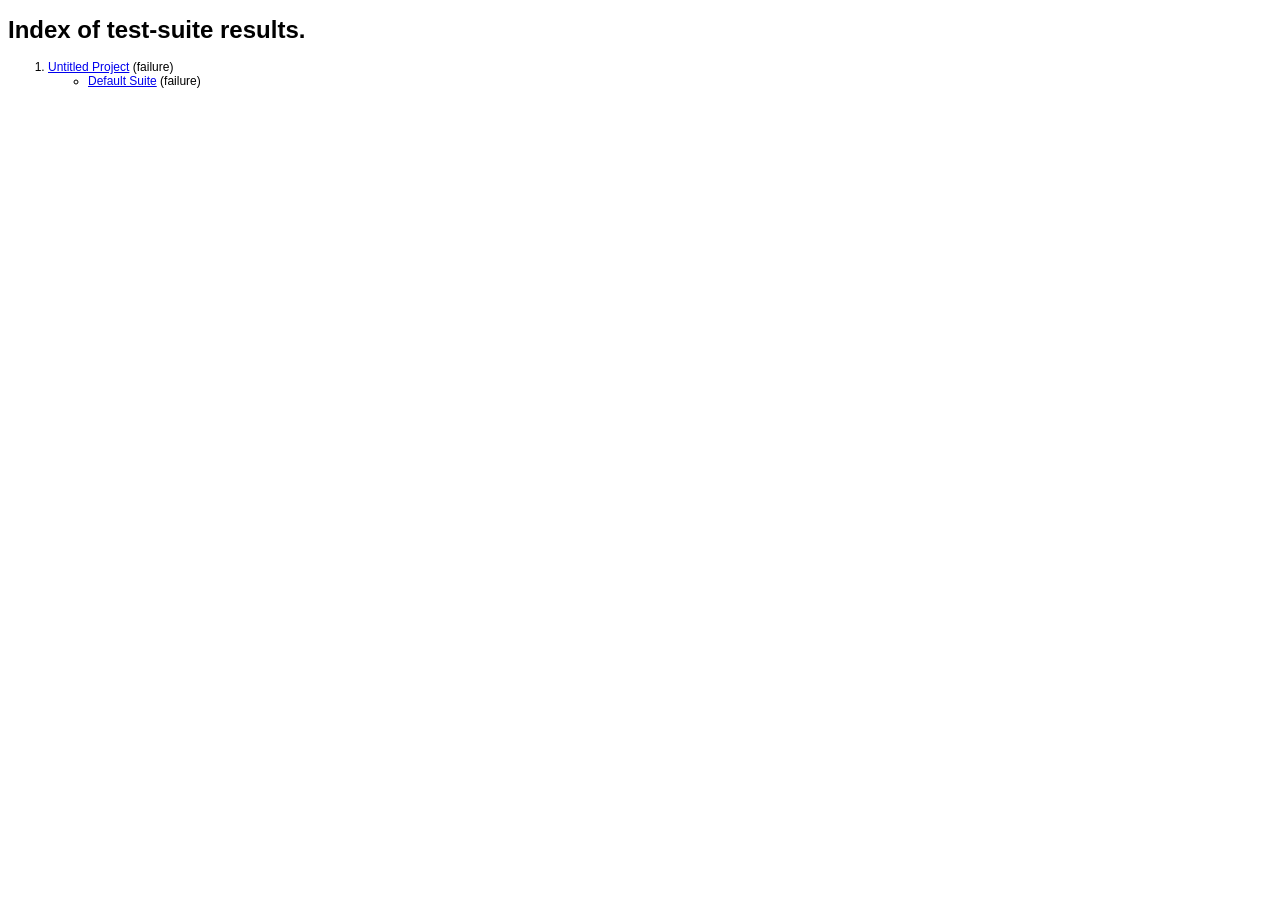
<file: Results/test/index.html>
<!DOCTYPE HTML PUBLIC "-//W3C//DTD HTML 4.01 Transitional//EN" "http://www.w3.org/TR/html4/loose.dtd">
<html>
  <head>
    <meta http-equiv="Content-Type" content="text/html; charset=UTF-8">
    <meta http-equiv="x-ua-compatible" content="IE=edge">
    <title>Index of test-suite results.</title>
    <style type='text/css'>
      body, table {
        font-family: Verdana, Arial, sans-serif;
        font-size: 12px;
      }
    </style>
  </head>
  <body>
    <h1>Index of test-suite results.</h1>
	<ol>
	
	  <li><a href="TEST-Untitled Project.html">Untitled Project</a> (failure)
<ul>

  <li><a href="TEST-Untitled Project_0001_Default Suite.html">Default Suite</a> (failure)
<ul>

</ul>
</li>


</ul>
</li>

	
	</ol>
  </body>
</html>
</file>
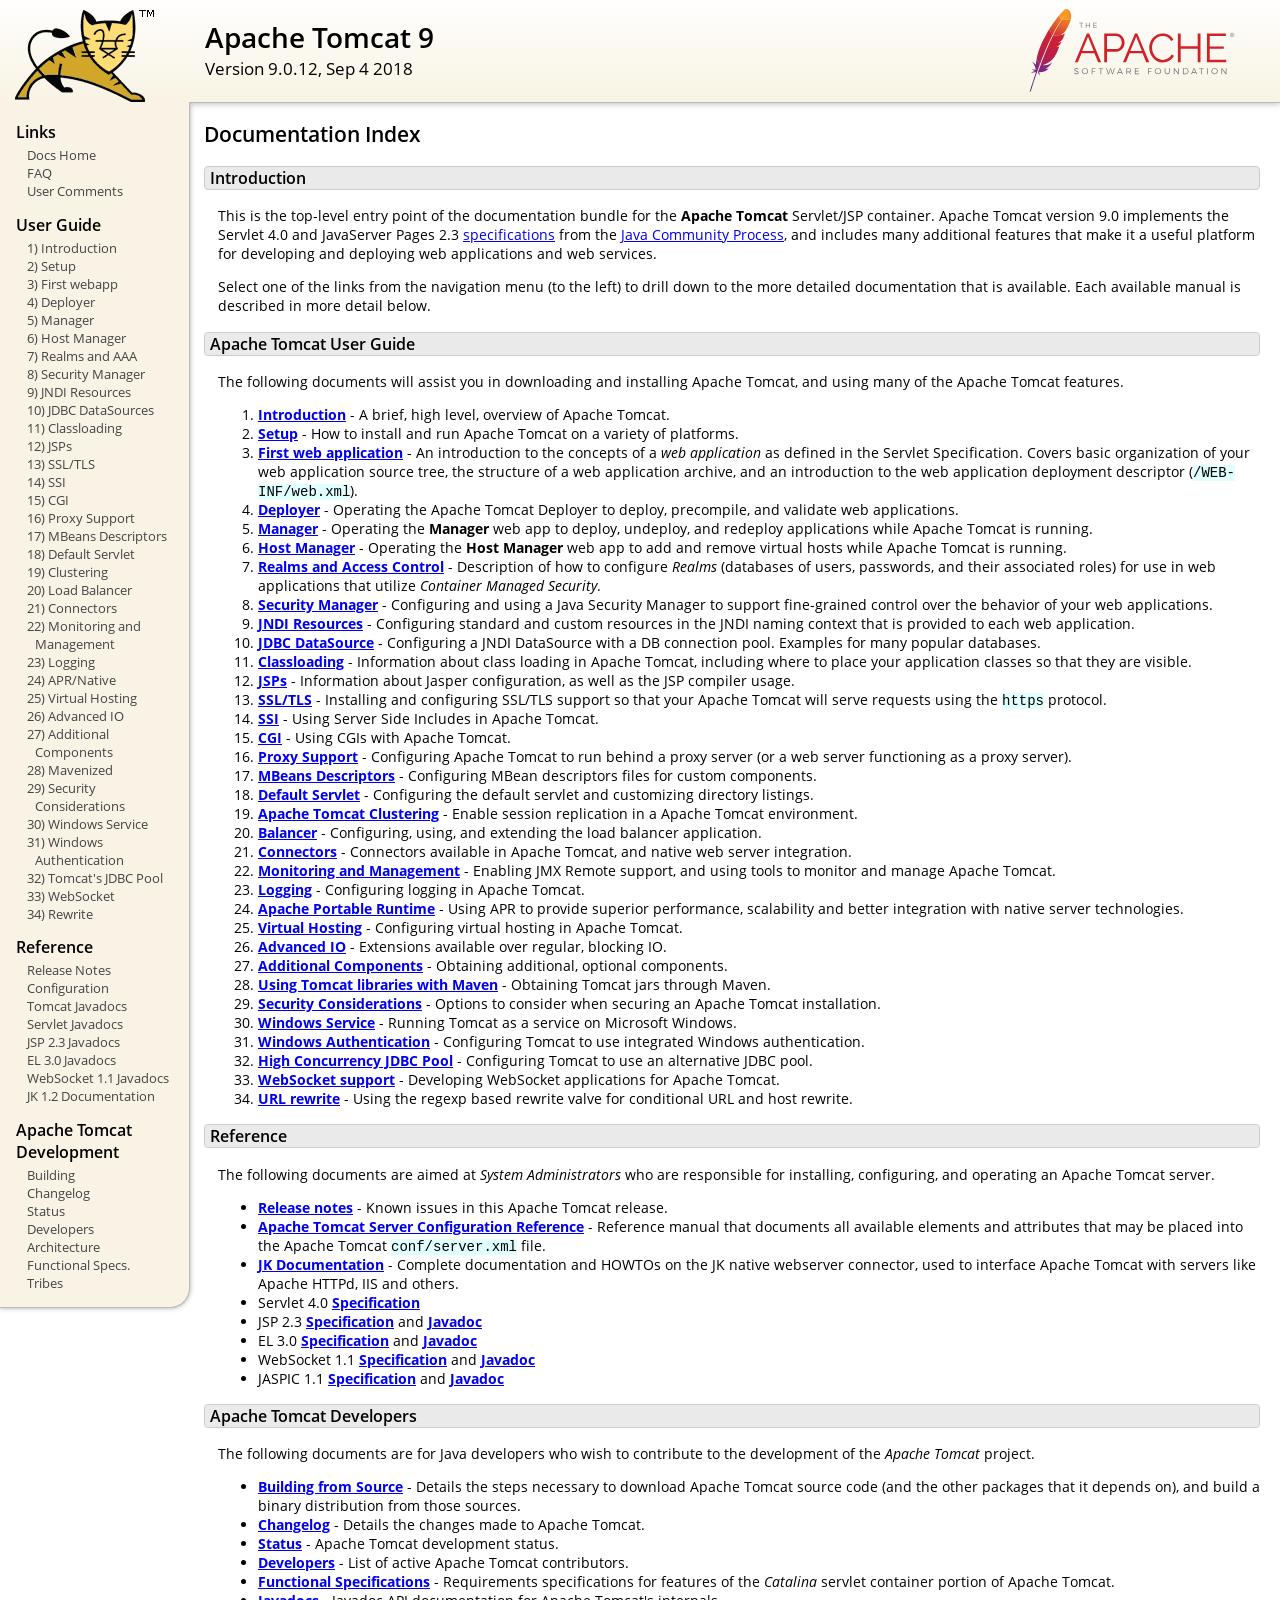
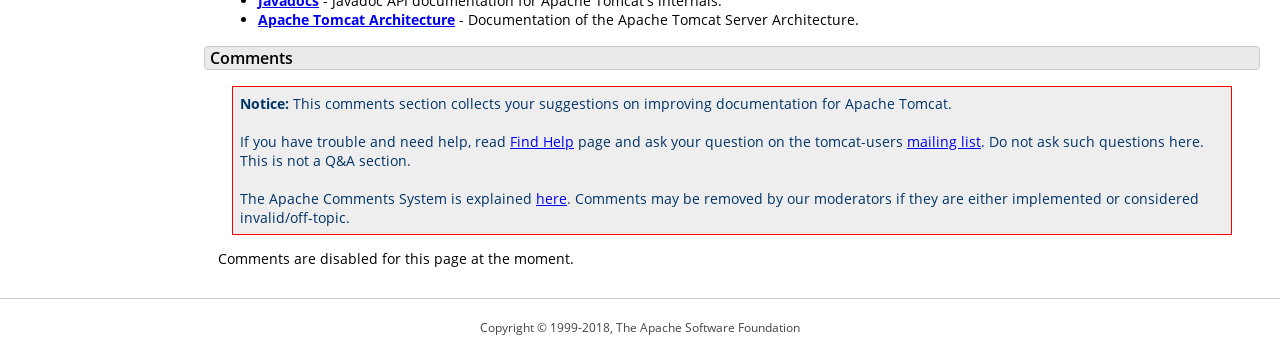
<file: apache-tomcat-9.0.12/webapps/docs/index.html>
<!DOCTYPE html SYSTEM "about:legacy-compat">
<html lang="en"><head><META http-equiv="Content-Type" content="text/html; charset=UTF-8"><link href="./images/docs-stylesheet.css" rel="stylesheet" type="text/css"><title>Apache Tomcat 9 (9.0.12) - Documentation Index</title><meta name="author" content="Craig R. McClanahan"><meta name="author" content="Remy Maucherat"><meta name="author" content="Yoav Shapira"><script type="application/javascript" data-comments-identifier="tomcat-9.0-doc/index">
    "use strict"; // Enable strict mode

    (function() {
      var thisScript = document.currentScript;
      if (!thisScript) { // Workaround for IE <= 11
        var scripts = document.getElementsByTagName("script");
        thisScript = scripts[scripts.length - 1];
      }
      document.addEventListener("DOMContentLoaded", (function() {
        var commentsDiv = document.getElementById("comments_thread");
        var commentsShortname = "tomcat";
        var commentsIdentifier = "https://tomcat.apache.org/" +
          thisScript.getAttribute("data-comments-identifier") + ".html";

        (function(w, d) {
          if (w.location.hostname.toLowerCase() == "tomcat.apache.org") {
            var s = d.createElement("script");
            s.type = "application/javascript";
            s.async = true;
            s.src = "https://comments.apache.org/show_comments.lua?site=" +
              encodeURIComponent(commentsShortname) +
              "&page=" + encodeURIComponent(commentsIdentifier);
            d.head.appendChild(s);
          } else {
            commentsDiv.appendChild(d.createTextNode("Comments are disabled for this page at the moment."));
          }
        })(window, document);
      }), false);
    })();
  </script></head><body><div id="wrapper"><header><div id="header"><div><div><div class="logo noPrint"><a href="https://tomcat.apache.org/"><img alt="Tomcat Home" src="./images/tomcat.png"></a></div><div style="height: 1px;"></div><div class="asfLogo noPrint"><a href="https://www.apache.org/" target="_blank"><img src="./images/asf-logo.svg" alt="The Apache Software Foundation" style="width: 266px; height: 83px;"></a></div><h1>Apache Tomcat 9</h1><div class="versionInfo">
          Version 9.0.12,
          <time datetime="2018-09-04">Sep 4 2018</time></div><div style="height: 1px;"></div><div style="clear: left;"></div></div></div></div></header><div id="middle"><div><div id="mainLeft" class="noprint"><div><nav><div><h2>Links</h2><ul><li><a href="index.html">Docs Home</a></li><li><a href="https://wiki.apache.org/tomcat/FAQ">FAQ</a></li><li><a href="#comments_section">User Comments</a></li></ul></div><div><h2>User Guide</h2><ul><li><a href="introduction.html">1) Introduction</a></li><li><a href="setup.html">2) Setup</a></li><li><a href="appdev/index.html">3) First webapp</a></li><li><a href="deployer-howto.html">4) Deployer</a></li><li><a href="manager-howto.html">5) Manager</a></li><li><a href="host-manager-howto.html">6) Host Manager</a></li><li><a href="realm-howto.html">7) Realms and AAA</a></li><li><a href="security-manager-howto.html">8) Security Manager</a></li><li><a href="jndi-resources-howto.html">9) JNDI Resources</a></li><li><a href="jndi-datasource-examples-howto.html">10) JDBC DataSources</a></li><li><a href="class-loader-howto.html">11) Classloading</a></li><li><a href="jasper-howto.html">12) JSPs</a></li><li><a href="ssl-howto.html">13) SSL/TLS</a></li><li><a href="ssi-howto.html">14) SSI</a></li><li><a href="cgi-howto.html">15) CGI</a></li><li><a href="proxy-howto.html">16) Proxy Support</a></li><li><a href="mbeans-descriptors-howto.html">17) MBeans Descriptors</a></li><li><a href="default-servlet.html">18) Default Servlet</a></li><li><a href="cluster-howto.html">19) Clustering</a></li><li><a href="balancer-howto.html">20) Load Balancer</a></li><li><a href="connectors.html">21) Connectors</a></li><li><a href="monitoring.html">22) Monitoring and Management</a></li><li><a href="logging.html">23) Logging</a></li><li><a href="apr.html">24) APR/Native</a></li><li><a href="virtual-hosting-howto.html">25) Virtual Hosting</a></li><li><a href="aio.html">26) Advanced IO</a></li><li><a href="extras.html">27) Additional Components</a></li><li><a href="maven-jars.html">28) Mavenized</a></li><li><a href="security-howto.html">29) Security Considerations</a></li><li><a href="windows-service-howto.html">30) Windows Service</a></li><li><a href="windows-auth-howto.html">31) Windows Authentication</a></li><li><a href="jdbc-pool.html">32) Tomcat's JDBC Pool</a></li><li><a href="web-socket-howto.html">33) WebSocket</a></li><li><a href="rewrite.html">34) Rewrite</a></li></ul></div><div><h2>Reference</h2><ul><li><a href="RELEASE-NOTES.txt">Release Notes</a></li><li><a href="config/index.html">Configuration</a></li><li><a href="api/index.html">Tomcat Javadocs</a></li><li><a href="servletapi/index.html">Servlet Javadocs</a></li><li><a href="jspapi/index.html">JSP 2.3 Javadocs</a></li><li><a href="elapi/index.html">EL 3.0 Javadocs</a></li><li><a href="websocketapi/index.html">WebSocket 1.1 Javadocs</a></li><li><a href="https://tomcat.apache.org/connectors-doc/">JK 1.2 Documentation</a></li></ul></div><div><h2>Apache Tomcat Development</h2><ul><li><a href="building.html">Building</a></li><li><a href="changelog.html">Changelog</a></li><li><a href="https://wiki.apache.org/tomcat/TomcatVersions">Status</a></li><li><a href="developers.html">Developers</a></li><li><a href="architecture/index.html">Architecture</a></li><li><a href="funcspecs/index.html">Functional Specs.</a></li><li><a href="tribes/introduction.html">Tribes</a></li></ul></div></nav></div></div><div id="mainRight"><div id="content"><h2>Documentation Index</h2><h3 id="Introduction">Introduction</h3><div class="text">

<p>This is the top-level entry point of the documentation bundle for the
<strong>Apache Tomcat</strong> Servlet/JSP container.  Apache Tomcat version
9.0 implements the Servlet 4.0 and JavaServer Pages 2.3
<a href="https://wiki.apache.org/tomcat/Specifications">specifications</a> from the
<a href="https://www.jcp.org">Java Community Process</a>, and includes many
additional features that make it a useful platform for developing and deploying
web applications and web services.</p>

<p>Select one of the links from the navigation menu (to the left) to drill
down to the more detailed documentation that is available.  Each available
manual is described in more detail below.</p>

</div><h3 id="Apache_Tomcat_User_Guide">Apache Tomcat User Guide</h3><div class="text">

<p>The following documents will assist you in downloading and installing
Apache Tomcat, and using many of the Apache Tomcat features.</p>

<ol>
<li><a href="introduction.html"><strong>Introduction</strong></a> - A
    brief, high level, overview of Apache Tomcat.</li>
<li><a href="setup.html"><strong>Setup</strong></a> - How to install and run
    Apache Tomcat on a variety of platforms.</li>
<li><a href="appdev/index.html"><strong>First web application</strong></a>
    - An introduction to the concepts of a <em>web application</em> as defined
    in the Servlet Specification.  Covers basic organization of your web application
    source tree, the structure of a web application archive, and an
    introduction to the web application deployment descriptor
    (<code>/WEB-INF/web.xml</code>).</li>
<li><a href="deployer-howto.html"><strong>Deployer</strong></a> -
    Operating the Apache Tomcat Deployer to deploy, precompile, and validate web
    applications.</li>
<li><a href="manager-howto.html"><strong>Manager</strong></a> -
    Operating the <strong>Manager</strong> web app to deploy, undeploy, and
    redeploy applications while Apache Tomcat is running.</li>
<li><a href="host-manager-howto.html"><strong>Host Manager</strong></a> -
    Operating the <strong>Host Manager</strong> web app to add and remove
    virtual hosts while Apache Tomcat is running.</li>
<li><a href="realm-howto.html"><strong>Realms and Access Control</strong></a>
    - Description of how to configure <em>Realms</em> (databases of users,
    passwords, and their associated roles) for use in web applications that
    utilize <em>Container Managed Security</em>.</li>
<li><a href="security-manager-howto.html"><strong>Security Manager</strong></a>
    - Configuring and using a Java Security Manager to
    support fine-grained control over the behavior of your web applications.
    </li>
<li><a href="jndi-resources-howto.html"><strong>JNDI Resources</strong></a>
    - Configuring standard and custom resources in the JNDI naming context
    that is provided to each web application.</li>
<li><a href="jndi-datasource-examples-howto.html">
    <strong>JDBC DataSource</strong></a>
    - Configuring a JNDI DataSource with a DB connection pool.
    Examples for many popular databases.</li>
<li><a href="class-loader-howto.html"><strong>Classloading</strong></a>
    - Information about class loading in Apache Tomcat, including where to place
    your application classes so that they are visible.</li>
<li><a href="jasper-howto.html"><strong>JSPs</strong></a>
    - Information about Jasper configuration, as well as the JSP compiler
    usage.</li>
<li><a href="ssl-howto.html"><strong>SSL/TLS</strong></a> -
    Installing and configuring SSL/TLS support so that your Apache Tomcat will
    serve requests using the <code>https</code> protocol.</li>
<li><a href="ssi-howto.html"><strong>SSI</strong></a> -
    Using Server Side Includes in Apache Tomcat.</li>
<li><a href="cgi-howto.html"><strong>CGI</strong></a> -
    Using CGIs with Apache Tomcat.</li>
<li><a href="proxy-howto.html"><strong>Proxy Support</strong></a> -
    Configuring Apache Tomcat to run behind a proxy server (or a web server
    functioning as a proxy server).</li>
<li><a href="mbeans-descriptors-howto.html"><strong>MBeans Descriptors</strong></a> -
    Configuring MBean descriptors files for custom components.</li>
<li><a href="default-servlet.html"><strong>Default Servlet</strong></a> -
    Configuring the default servlet and customizing directory listings.</li>
<li><a href="cluster-howto.html"><strong>Apache Tomcat Clustering</strong></a> -
    Enable session replication in a Apache Tomcat environment.</li>
<li><a href="balancer-howto.html"><strong>Balancer</strong></a> -
    Configuring, using, and extending the load balancer application.</li>
<li><a href="connectors.html"><strong>Connectors</strong></a> -
    Connectors available in Apache Tomcat, and native web server integration.</li>
<li><a href="monitoring.html"><strong>Monitoring and Management</strong></a> -
    Enabling JMX Remote support, and using tools to monitor and manage Apache Tomcat.</li>
<li><a href="logging.html"><strong>Logging</strong></a> -
    Configuring logging in Apache Tomcat.</li>
<li><a href="apr.html"><strong>Apache Portable Runtime</strong></a> -
    Using APR to provide superior performance, scalability and better
    integration with native server technologies.</li>
<li><a href="virtual-hosting-howto.html"><strong>Virtual Hosting</strong></a> -
    Configuring virtual hosting in Apache Tomcat.</li>
<li><a href="aio.html"><strong>Advanced IO</strong></a> -
    Extensions available over regular, blocking IO.</li>
<li><a href="extras.html"><strong>Additional Components</strong></a> -
    Obtaining additional, optional components.</li>
<li><a href="maven-jars.html"><strong>Using Tomcat libraries with Maven</strong></a> -
    Obtaining Tomcat jars through Maven.</li>
<li><a href="security-howto.html"><strong>Security Considerations</strong></a> -
    Options to consider when securing an Apache Tomcat installation.</li>
<li><a href="windows-service-howto.html"><strong>Windows Service</strong></a> -
    Running Tomcat as a service on Microsoft Windows.</li>
<li><a href="windows-auth-howto.html"><strong>Windows Authentication</strong></a> -
    Configuring Tomcat to use integrated Windows authentication.</li>
<li><a href="jdbc-pool.html"><strong>High Concurrency JDBC Pool</strong></a> -
    Configuring Tomcat to use an alternative JDBC pool.</li>
<li><a href="web-socket-howto.html"><strong>WebSocket support</strong></a> -
    Developing WebSocket applications for Apache Tomcat.</li>
<li><a href="rewrite.html"><strong>URL rewrite</strong></a> -
    Using the regexp based rewrite valve for conditional URL and host rewrite.</li>

</ol>

</div><h3 id="Reference">Reference</h3><div class="text">

<p>The following documents are aimed at <em>System Administrators</em> who
are responsible for installing, configuring, and operating an Apache Tomcat server.
</p>
<ul>
<li><a href="RELEASE-NOTES.txt"><strong>Release notes</strong></a>
    - Known issues in this Apache Tomcat release.
    </li>
<li><a href="config/index.html"><strong>Apache Tomcat Server Configuration Reference</strong></a>
    - Reference manual that documents all available elements and attributes
      that may be placed into the Apache Tomcat <code>conf/server.xml</code> file.
    </li>
<li><a href="https://tomcat.apache.org/connectors-doc/index.html"><strong>JK Documentation</strong></a>
    - Complete documentation and HOWTOs on the JK native webserver connector,
      used to interface Apache Tomcat with servers like Apache HTTPd, IIS
      and others.</li>
<li>Servlet 4.0
    <a href="https://jcp.org/aboutJava/communityprocess/final/jsr369/index.html">
    <strong>Specification</strong></a>

    </li>
<li>JSP 2.3
    <a href="https://jcp.org/aboutJava/communityprocess/mrel/jsr245/index2.html">
    <strong>Specification</strong></a> and
    <a href="http://docs.oracle.com/javaee/7/api/javax/servlet/jsp/package-summary.html">
    <strong>Javadoc</strong></a>
    </li>
<li>EL 3.0
    <a href="https://jcp.org/aboutJava/communityprocess/final/jsr341/index.html">
    <strong>Specification</strong></a> and
    <a href="http://docs.oracle.com/javaee/7/api/javax/el/package-summary.html">
    <strong>Javadoc</strong></a>
    </li>
<li>WebSocket 1.1
    <a href="https://jcp.org/aboutJava/communityprocess/mrel/jsr356/index.html">
    <strong>Specification</strong></a> and
    <a href="http://docs.oracle.com/javaee/7/api/javax/websocket/package-summary.html">
    <strong>Javadoc</strong></a>
    </li>
<li>JASPIC 1.1
    <a href="https://jcp.org/aboutJava/communityprocess/mrel/jsr196/index.html">
    <strong>Specification</strong></a> and
    <a href="http://docs.oracle.com/javaee/7/api/javax/security/auth/message/package-summary.html">
    <strong>Javadoc</strong></a>
    </li>
</ul>

</div><h3 id="Apache_Tomcat_Developers">Apache Tomcat Developers</h3><div class="text">

<p>The following documents are for Java developers who wish to contribute to
the development of the <em>Apache Tomcat</em> project.</p>
<ul>
<li><a href="building.html"><strong>Building from Source</strong></a> -
    Details the steps necessary to download Apache Tomcat source code (and the
    other packages that it depends on), and build a binary distribution from
    those sources.
    </li>
<li><a href="changelog.html"><strong>Changelog</strong></a> - Details the
    changes made to Apache Tomcat.
    </li>
<li><a href="https://wiki.apache.org/tomcat/TomcatVersions"><strong>Status</strong></a> -
    Apache Tomcat development status.
    </li>
<li><a href="developers.html"><strong>Developers</strong></a> - List of active
    Apache Tomcat contributors.
    </li>
<li><a href="funcspecs/index.html"><strong>Functional Specifications</strong></a>
    - Requirements specifications for features of the <em>Catalina</em> servlet
    container portion of Apache Tomcat.</li>
<li><a href="api/index.html"><strong>Javadocs</strong></a>
    - Javadoc API documentation for Apache Tomcat's internals.</li>
<li><a href="architecture/index.html"><strong>Apache Tomcat Architecture</strong></a>
    - Documentation of the Apache Tomcat Server Architecture.</li>
</ul>

</div><div class="noprint"><h3 id="comments_section">
                  Comments
                </h3><div class="text"><p class="notice"><strong>Notice: </strong>This comments section collects your suggestions
                    on improving documentation for Apache Tomcat.<br><br>
                    If you have trouble and need help, read
                    <a href="https://tomcat.apache.org/findhelp.html">Find Help</a> page
                    and ask your question on the tomcat-users
                    <a href="https://tomcat.apache.org/lists.html">mailing list</a>.
                    Do not ask such questions here. This is not a Q&amp;A section.<br><br>
                    The Apache Comments System is explained <a href="./comments.html">here</a>.
                    Comments may be removed by our moderators if they are either
                    implemented or considered invalid/off-topic.
                  </p><div id="comments_thread"></div></div></div></div></div></div></div><footer><div id="footer">
    Copyright &copy; 1999-2018, The Apache Software Foundation
  </div></footer></div></body></html>
</file>
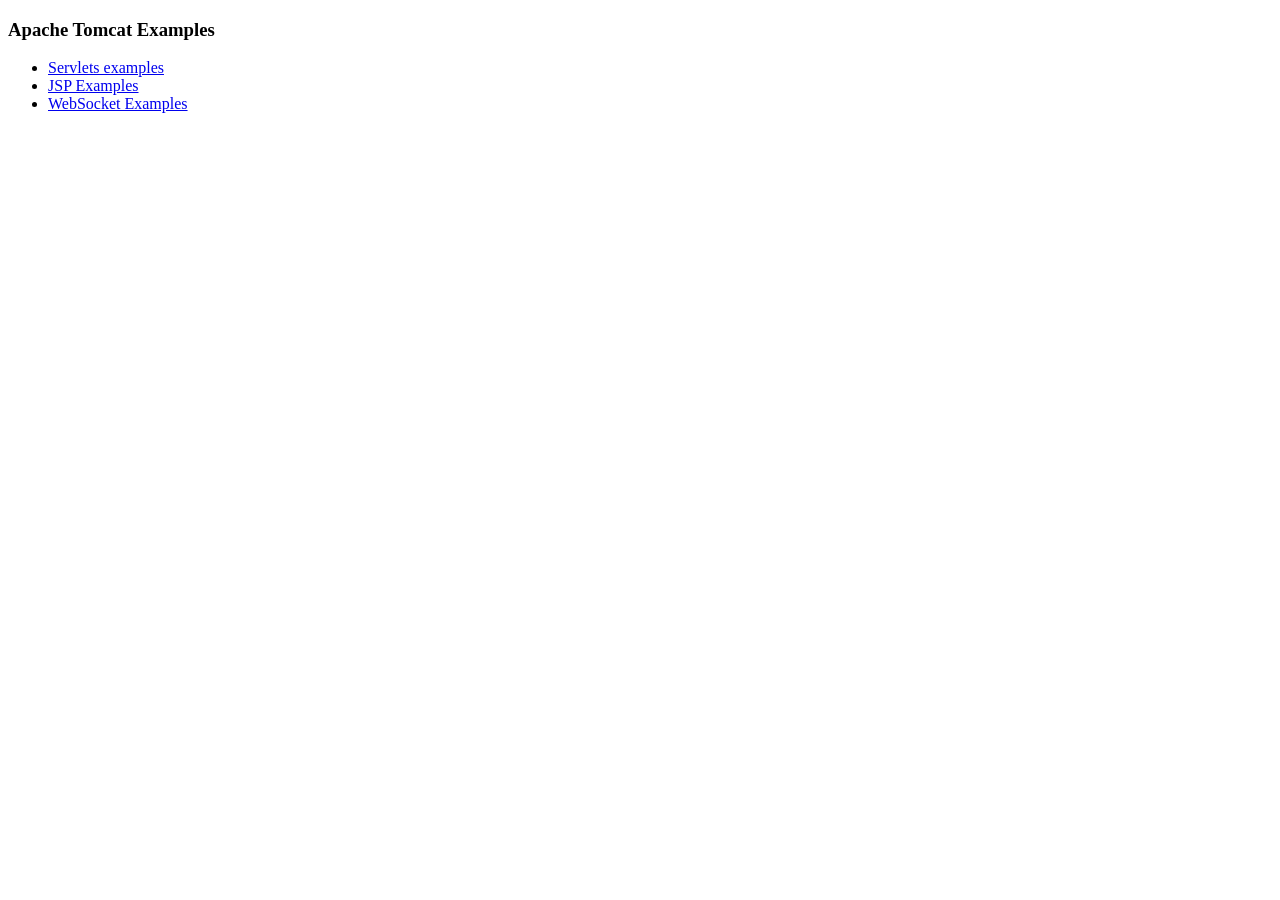
<file: apache-tomcat-9.0.12/webapps/examples/index.html>
<!--
  Licensed to the Apache Software Foundation (ASF) under one or more
  contributor license agreements.  See the NOTICE file distributed with
  this work for additional information regarding copyright ownership.
  The ASF licenses this file to You under the Apache License, Version 2.0
  (the "License"); you may not use this file except in compliance with
  the License.  You may obtain a copy of the License at

      http://www.apache.org/licenses/LICENSE-2.0

  Unless required by applicable law or agreed to in writing, software
  distributed under the License is distributed on an "AS IS" BASIS,
  WITHOUT WARRANTIES OR CONDITIONS OF ANY KIND, either express or implied.
  See the License for the specific language governing permissions and
  limitations under the License.
-->
<!DOCTYPE HTML><html lang="en"><head>
<meta charset="UTF-8">
<title>Apache Tomcat Examples</title>
</head>
<body>
<p>
<h3>Apache Tomcat Examples</H3>
<p></p>
<ul>
<li><a href="servlets">Servlets examples</a></li>
<li><a href="jsp">JSP Examples</a></li>
<li><a href="websocket/index.xhtml">WebSocket Examples</a></li>
</ul>
</body></html>
</file>
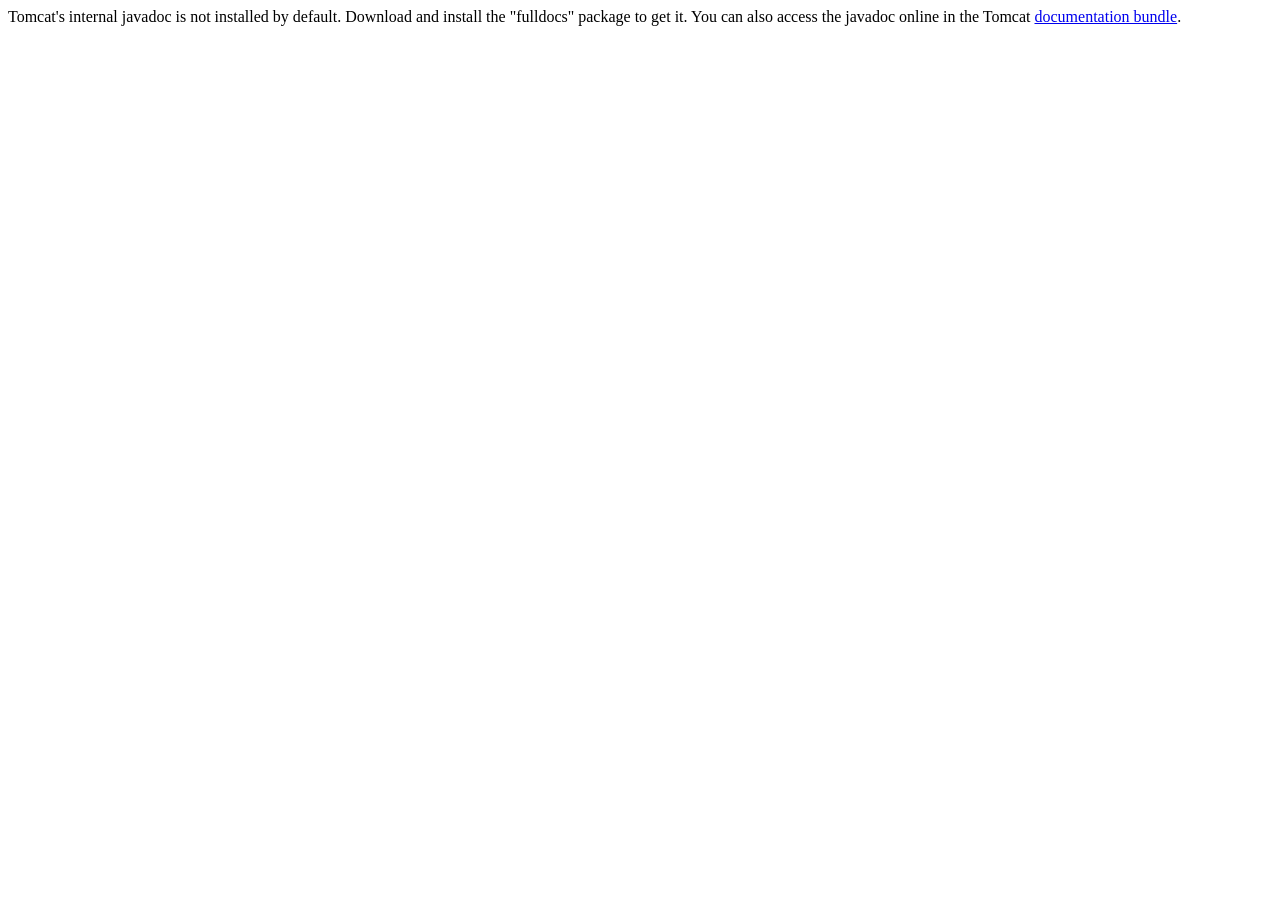
<file: apache-tomcat-9.0.12/webapps/docs/api/index.html>
<!--
  Licensed to the Apache Software Foundation (ASF) under one or more
  contributor license agreements.  See the NOTICE file distributed with
  this work for additional information regarding copyright ownership.
  The ASF licenses this file to You under the Apache License, Version 2.0
  (the "License"); you may not use this file except in compliance with
  the License.  You may obtain a copy of the License at

      http://www.apache.org/licenses/LICENSE-2.0

  Unless required by applicable law or agreed to in writing, software
  distributed under the License is distributed on an "AS IS" BASIS,
  WITHOUT WARRANTIES OR CONDITIONS OF ANY KIND, either express or implied.
  See the License for the specific language governing permissions and
  limitations under the License.
-->
<!DOCTYPE html>
<html>
    <head>
    <meta charset="UTF-8" />
    <title>API docs</title>
</head>

<body>

Tomcat's internal javadoc is not installed by default. Download and install
the "fulldocs" package to get it.

You can also access the javadoc online in the Tomcat
<a href="https://tomcat.apache.org/tomcat-9.0-doc/">
documentation bundle</a>.

</body>
</html>
</file>
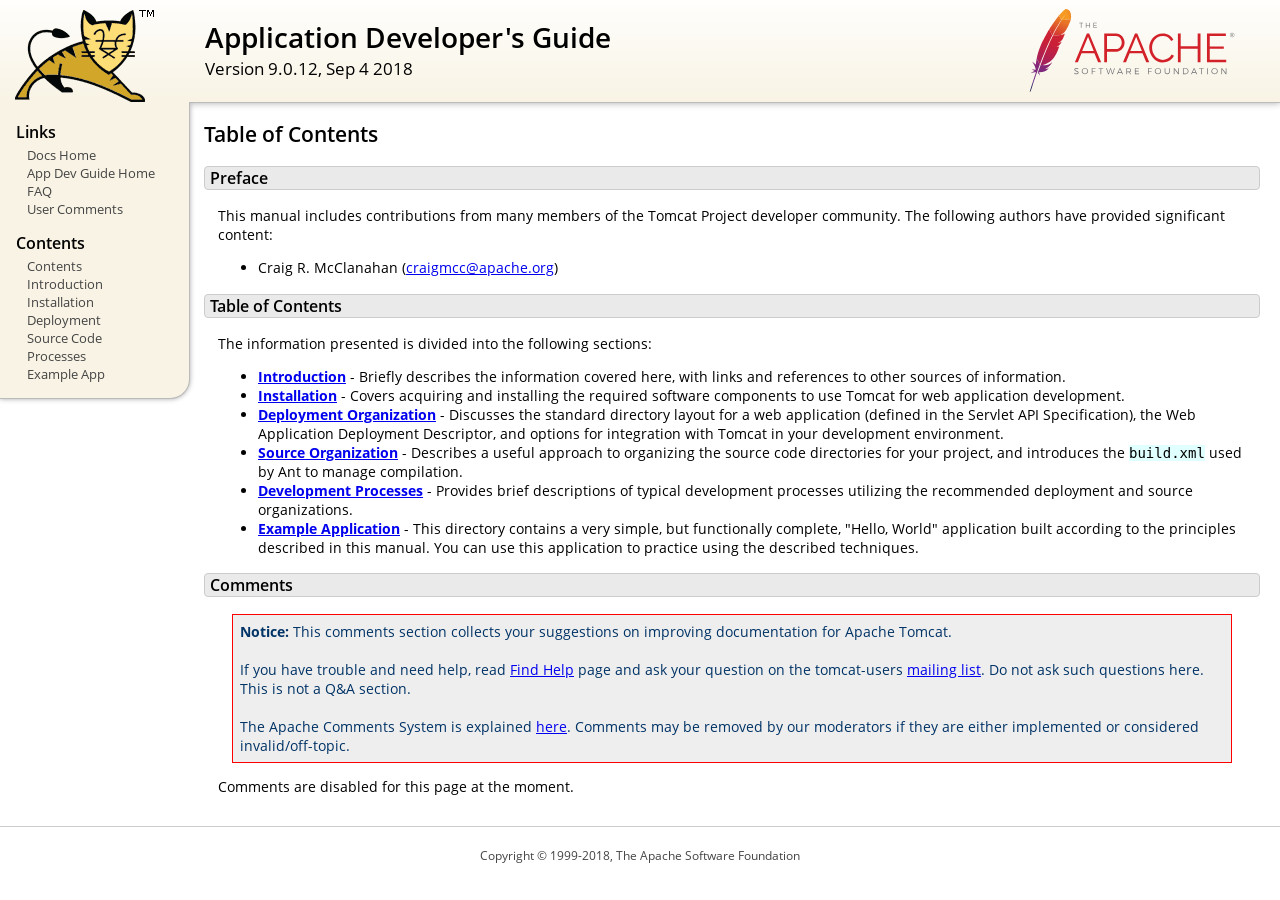
<file: apache-tomcat-9.0.12/webapps/docs/appdev/index.html>
<!DOCTYPE html SYSTEM "about:legacy-compat">
<html lang="en"><head><META http-equiv="Content-Type" content="text/html; charset=UTF-8"><link href="../images/docs-stylesheet.css" rel="stylesheet" type="text/css"><title>Application Developer's Guide (9.0.12) - Table of Contents</title><meta name="author" content="Craig R. McClanahan"><script type="application/javascript" data-comments-identifier="tomcat-9.0-doc/appdev/index">
    "use strict"; // Enable strict mode

    (function() {
      var thisScript = document.currentScript;
      if (!thisScript) { // Workaround for IE <= 11
        var scripts = document.getElementsByTagName("script");
        thisScript = scripts[scripts.length - 1];
      }
      document.addEventListener("DOMContentLoaded", (function() {
        var commentsDiv = document.getElementById("comments_thread");
        var commentsShortname = "tomcat";
        var commentsIdentifier = "https://tomcat.apache.org/" +
          thisScript.getAttribute("data-comments-identifier") + ".html";

        (function(w, d) {
          if (w.location.hostname.toLowerCase() == "tomcat.apache.org") {
            var s = d.createElement("script");
            s.type = "application/javascript";
            s.async = true;
            s.src = "https://comments.apache.org/show_comments.lua?site=" +
              encodeURIComponent(commentsShortname) +
              "&page=" + encodeURIComponent(commentsIdentifier);
            d.head.appendChild(s);
          } else {
            commentsDiv.appendChild(d.createTextNode("Comments are disabled for this page at the moment."));
          }
        })(window, document);
      }), false);
    })();
  </script></head><body><div id="wrapper"><header><div id="header"><div><div><div class="logo noPrint"><a href="https://tomcat.apache.org/"><img alt="Tomcat Home" src="../images/tomcat.png"></a></div><div style="height: 1px;"></div><div class="asfLogo noPrint"><a href="https://www.apache.org/" target="_blank"><img src="../images/asf-logo.svg" alt="The Apache Software Foundation" style="width: 266px; height: 83px;"></a></div><h1>Application Developer's Guide</h1><div class="versionInfo">
          Version 9.0.12,
          <time datetime="2018-09-04">Sep 4 2018</time></div><div style="height: 1px;"></div><div style="clear: left;"></div></div></div></div></header><div id="middle"><div><div id="mainLeft" class="noprint"><div><nav><div><h2>Links</h2><ul><li><a href="../index.html">Docs Home</a></li><li><a href="index.html">App Dev Guide Home</a></li><li><a href="https://wiki.apache.org/tomcat/FAQ">FAQ</a></li><li><a href="#comments_section">User Comments</a></li></ul></div><div><h2>Contents</h2><ul><li><a href="index.html">Contents</a></li><li><a href="introduction.html">Introduction</a></li><li><a href="installation.html">Installation</a></li><li><a href="deployment.html">Deployment</a></li><li><a href="source.html">Source Code</a></li><li><a href="processes.html">Processes</a></li><li><a href="sample/">Example App</a></li></ul></div></nav></div></div><div id="mainRight"><div id="content"><h2>Table of Contents</h2><h3 id="Preface">Preface</h3><div class="text">

<p>This manual includes contributions from many members of the Tomcat Project
developer community.  The following authors have provided significant content:
</p>
<ul>
<li>Craig R. McClanahan
    (<a href="mailto:craigmcc@apache.org">craigmcc@apache.org</a>)</li>
</ul>

</div><h3 id="Table_of_Contents">Table of Contents</h3><div class="text">

<p>The information presented is divided into the following sections:</p>
<ul>
<li><a href="introduction.html"><strong>Introduction</strong></a> -
    Briefly describes the information covered here, with
    links and references to other sources of information.</li>
<li><a href="installation.html"><strong>Installation</strong></a> -
    Covers acquiring and installing the required software
    components to use Tomcat for web application development.</li>
<li><a href="deployment.html"><strong>Deployment Organization</strong></a> -
    Discusses the standard directory layout for a web application
    (defined in the Servlet API Specification), the Web Application
    Deployment Descriptor, and options for integration with Tomcat
    in your development environment.</li>
<li><a href="source.html"><strong>Source Organization</strong></a> -
    Describes a useful approach to organizing the source code
    directories for your project, and introduces the
    <code>build.xml</code> used by Ant to manage compilation.</li>
<li><a href="processes.html"><strong>Development Processes</strong></a> -
    Provides brief descriptions of typical development processes
    utilizing the recommended deployment and source organizations.</li>
<li><a href="sample/" target="_blank"><strong>Example Application</strong></a> -
    This directory contains a very simple, but functionally complete,
    "Hello, World" application built according to the principles
    described in this manual.  You can use this application to
    practice using the described techniques.</li>
</ul>

</div><div class="noprint"><h3 id="comments_section">
                  Comments
                </h3><div class="text"><p class="notice"><strong>Notice: </strong>This comments section collects your suggestions
                    on improving documentation for Apache Tomcat.<br><br>
                    If you have trouble and need help, read
                    <a href="https://tomcat.apache.org/findhelp.html">Find Help</a> page
                    and ask your question on the tomcat-users
                    <a href="https://tomcat.apache.org/lists.html">mailing list</a>.
                    Do not ask such questions here. This is not a Q&amp;A section.<br><br>
                    The Apache Comments System is explained <a href="../comments.html">here</a>.
                    Comments may be removed by our moderators if they are either
                    implemented or considered invalid/off-topic.
                  </p><div id="comments_thread"></div></div></div></div></div></div></div><footer><div id="footer">
    Copyright &copy; 1999-2018, The Apache Software Foundation
  </div></footer></div></body></html>
</file>
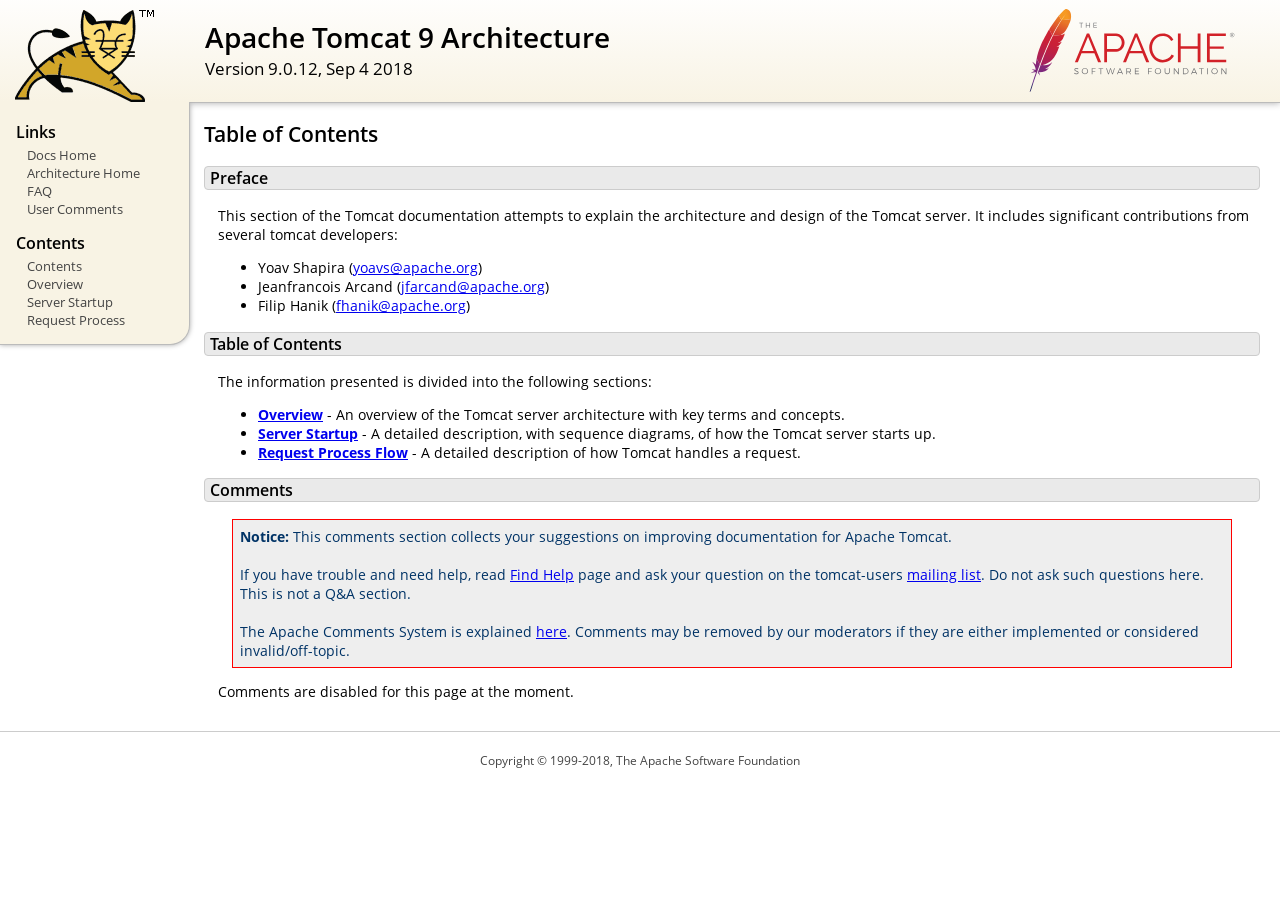
<file: apache-tomcat-9.0.12/webapps/docs/architecture/index.html>
<!DOCTYPE html SYSTEM "about:legacy-compat">
<html lang="en"><head><META http-equiv="Content-Type" content="text/html; charset=UTF-8"><link href="../images/docs-stylesheet.css" rel="stylesheet" type="text/css"><title>Apache Tomcat 9 Architecture (9.0.12) - Table of Contents</title><meta name="author" content="Yoav Shapira"><script type="application/javascript" data-comments-identifier="tomcat-9.0-doc/architecture/index">
    "use strict"; // Enable strict mode

    (function() {
      var thisScript = document.currentScript;
      if (!thisScript) { // Workaround for IE <= 11
        var scripts = document.getElementsByTagName("script");
        thisScript = scripts[scripts.length - 1];
      }
      document.addEventListener("DOMContentLoaded", (function() {
        var commentsDiv = document.getElementById("comments_thread");
        var commentsShortname = "tomcat";
        var commentsIdentifier = "https://tomcat.apache.org/" +
          thisScript.getAttribute("data-comments-identifier") + ".html";

        (function(w, d) {
          if (w.location.hostname.toLowerCase() == "tomcat.apache.org") {
            var s = d.createElement("script");
            s.type = "application/javascript";
            s.async = true;
            s.src = "https://comments.apache.org/show_comments.lua?site=" +
              encodeURIComponent(commentsShortname) +
              "&page=" + encodeURIComponent(commentsIdentifier);
            d.head.appendChild(s);
          } else {
            commentsDiv.appendChild(d.createTextNode("Comments are disabled for this page at the moment."));
          }
        })(window, document);
      }), false);
    })();
  </script></head><body><div id="wrapper"><header><div id="header"><div><div><div class="logo noPrint"><a href="https://tomcat.apache.org/"><img alt="Tomcat Home" src="../images/tomcat.png"></a></div><div style="height: 1px;"></div><div class="asfLogo noPrint"><a href="https://www.apache.org/" target="_blank"><img src="../images/asf-logo.svg" alt="The Apache Software Foundation" style="width: 266px; height: 83px;"></a></div><h1>Apache Tomcat 9 Architecture</h1><div class="versionInfo">
          Version 9.0.12,
          <time datetime="2018-09-04">Sep 4 2018</time></div><div style="height: 1px;"></div><div style="clear: left;"></div></div></div></div></header><div id="middle"><div><div id="mainLeft" class="noprint"><div><nav><div><h2>Links</h2><ul><li><a href="../index.html">Docs Home</a></li><li><a href="index.html">Architecture Home</a></li><li><a href="https://wiki.apache.org/tomcat/FAQ">FAQ</a></li><li><a href="#comments_section">User Comments</a></li></ul></div><div><h2>Contents</h2><ul><li><a href="index.html">Contents</a></li><li><a href="overview.html">Overview</a></li><li><a href="startup.html">Server Startup</a></li><li><a href="requestProcess.html">Request Process</a></li></ul></div></nav></div></div><div id="mainRight"><div id="content"><h2>Table of Contents</h2><h3 id="Preface">Preface</h3><div class="text">

<p>This section of the Tomcat documentation attempts to explain
the architecture and design of the Tomcat server.  It includes significant
contributions from several tomcat developers:
</p>
<ul>
<li>Yoav Shapira
    (<a href="mailto:yoavs@apache.org">yoavs@apache.org</a>)</li>
<li>Jeanfrancois Arcand
    (<a href="mailto:jfarcand@apache.org">jfarcand@apache.org</a>)</li>
<li>Filip Hanik
    (<a href="mailto:fhanik@apache.org">fhanik@apache.org</a>)</li>
</ul>

</div><h3 id="Table_of_Contents">Table of Contents</h3><div class="text">

<p>The information presented is divided into the following sections:</p>
<ul>
<li><a href="overview.html"><strong>Overview</strong></a> -
    An overview of the Tomcat server architecture with key terms
    and concepts.</li>
<li><a href="startup.html"><strong>Server Startup</strong></a> -
    A detailed description, with sequence diagrams, of how the Tomcat
    server starts up.</li>
<li><a href="requestProcess.html"><strong>Request Process Flow</strong></a> -
    A detailed description of how Tomcat handles a request.</li>
</ul>

</div><div class="noprint"><h3 id="comments_section">
                  Comments
                </h3><div class="text"><p class="notice"><strong>Notice: </strong>This comments section collects your suggestions
                    on improving documentation for Apache Tomcat.<br><br>
                    If you have trouble and need help, read
                    <a href="https://tomcat.apache.org/findhelp.html">Find Help</a> page
                    and ask your question on the tomcat-users
                    <a href="https://tomcat.apache.org/lists.html">mailing list</a>.
                    Do not ask such questions here. This is not a Q&amp;A section.<br><br>
                    The Apache Comments System is explained <a href="../comments.html">here</a>.
                    Comments may be removed by our moderators if they are either
                    implemented or considered invalid/off-topic.
                  </p><div id="comments_thread"></div></div></div></div></div></div></div><footer><div id="footer">
    Copyright &copy; 1999-2018, The Apache Software Foundation
  </div></footer></div></body></html>
</file>
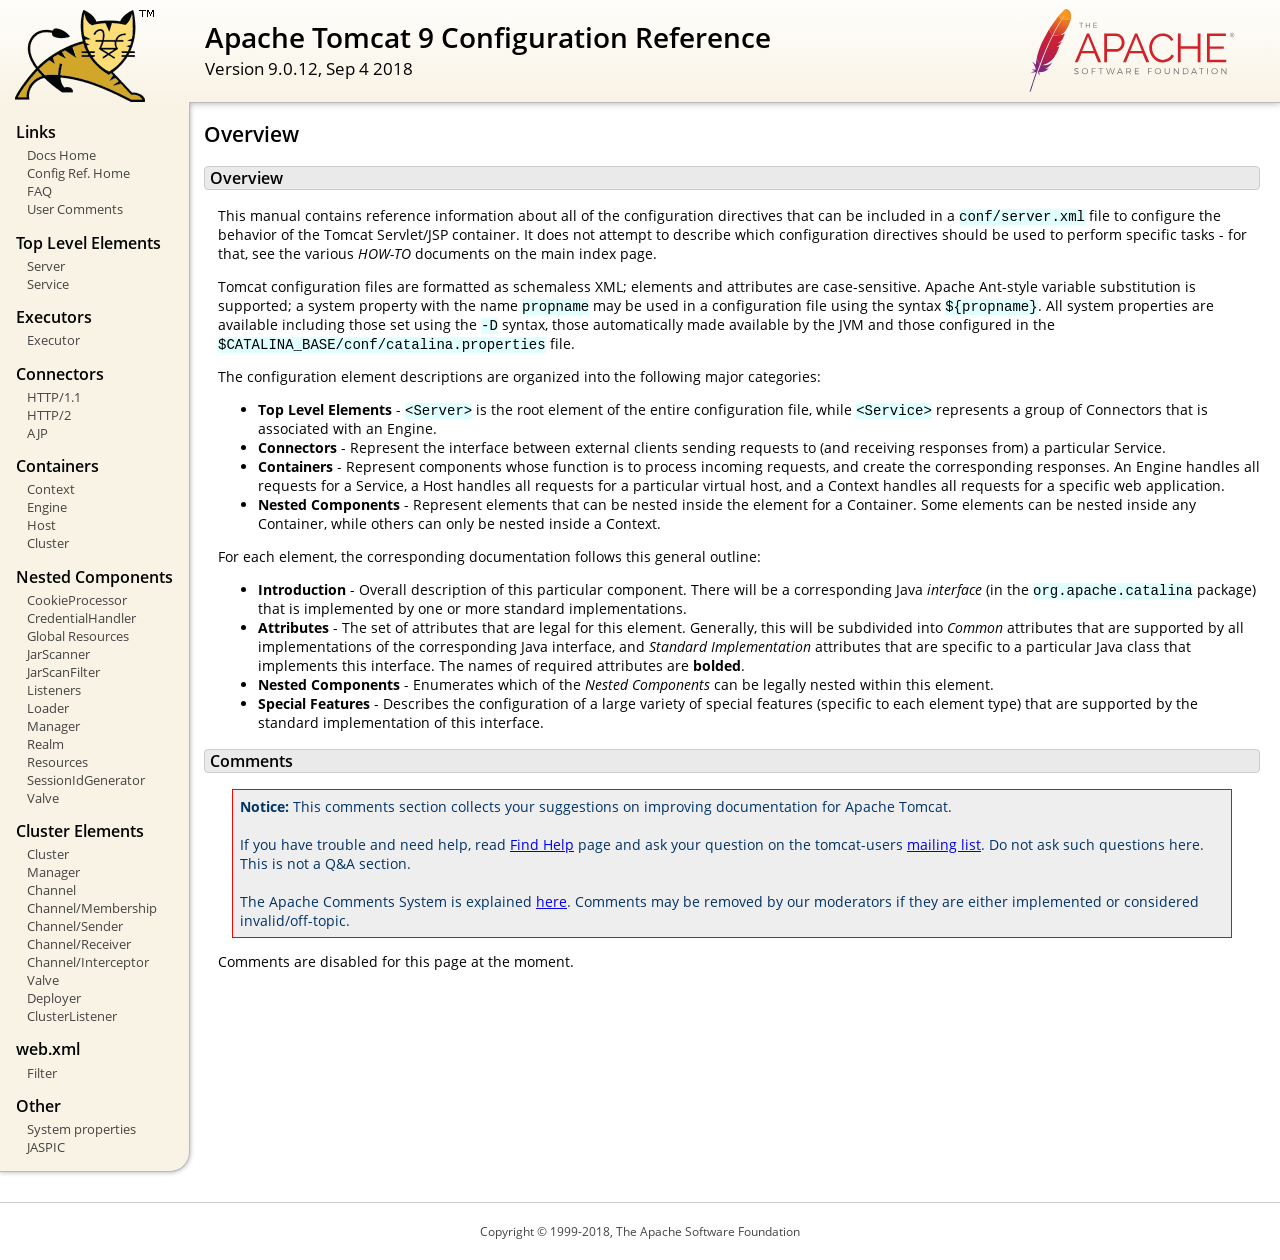
<file: apache-tomcat-9.0.12/webapps/docs/config/index.html>
<!DOCTYPE html SYSTEM "about:legacy-compat">
<html lang="en"><head><META http-equiv="Content-Type" content="text/html; charset=UTF-8"><link href="../images/docs-stylesheet.css" rel="stylesheet" type="text/css"><title>Apache Tomcat 9 Configuration Reference (9.0.12) - Overview</title><meta name="author" content="Craig R. McClanahan"><script type="application/javascript" data-comments-identifier="tomcat-9.0-doc/config/index">
    "use strict"; // Enable strict mode

    (function() {
      var thisScript = document.currentScript;
      if (!thisScript) { // Workaround for IE <= 11
        var scripts = document.getElementsByTagName("script");
        thisScript = scripts[scripts.length - 1];
      }
      document.addEventListener("DOMContentLoaded", (function() {
        var commentsDiv = document.getElementById("comments_thread");
        var commentsShortname = "tomcat";
        var commentsIdentifier = "https://tomcat.apache.org/" +
          thisScript.getAttribute("data-comments-identifier") + ".html";

        (function(w, d) {
          if (w.location.hostname.toLowerCase() == "tomcat.apache.org") {
            var s = d.createElement("script");
            s.type = "application/javascript";
            s.async = true;
            s.src = "https://comments.apache.org/show_comments.lua?site=" +
              encodeURIComponent(commentsShortname) +
              "&page=" + encodeURIComponent(commentsIdentifier);
            d.head.appendChild(s);
          } else {
            commentsDiv.appendChild(d.createTextNode("Comments are disabled for this page at the moment."));
          }
        })(window, document);
      }), false);
    })();
  </script></head><body><div id="wrapper"><header><div id="header"><div><div><div class="logo noPrint"><a href="https://tomcat.apache.org/"><img alt="Tomcat Home" src="../images/tomcat.png"></a></div><div style="height: 1px;"></div><div class="asfLogo noPrint"><a href="https://www.apache.org/" target="_blank"><img src="../images/asf-logo.svg" alt="The Apache Software Foundation" style="width: 266px; height: 83px;"></a></div><h1>Apache Tomcat 9 Configuration Reference</h1><div class="versionInfo">
          Version 9.0.12,
          <time datetime="2018-09-04">Sep 4 2018</time></div><div style="height: 1px;"></div><div style="clear: left;"></div></div></div></div></header><div id="middle"><div><div id="mainLeft" class="noprint"><div><nav><div><h2>Links</h2><ul><li><a href="../index.html">Docs Home</a></li><li><a href="index.html">Config Ref. Home</a></li><li><a href="https://wiki.apache.org/tomcat/FAQ">FAQ</a></li><li><a href="#comments_section">User Comments</a></li></ul></div><div><h2>Top Level Elements</h2><ul><li><a href="server.html">Server</a></li><li><a href="service.html">Service</a></li></ul></div><div><h2>Executors</h2><ul><li><a href="executor.html">Executor</a></li></ul></div><div><h2>Connectors</h2><ul><li><a href="http.html">HTTP/1.1</a></li><li><a href="http2.html">HTTP/2</a></li><li><a href="ajp.html">AJP</a></li></ul></div><div><h2>Containers</h2><ul><li><a href="context.html">Context</a></li><li><a href="engine.html">Engine</a></li><li><a href="host.html">Host</a></li><li><a href="cluster.html">Cluster</a></li></ul></div><div><h2>Nested Components</h2><ul><li><a href="cookie-processor.html">CookieProcessor</a></li><li><a href="credentialhandler.html">CredentialHandler</a></li><li><a href="globalresources.html">Global Resources</a></li><li><a href="jar-scanner.html">JarScanner</a></li><li><a href="jar-scan-filter.html">JarScanFilter</a></li><li><a href="listeners.html">Listeners</a></li><li><a href="loader.html">Loader</a></li><li><a href="manager.html">Manager</a></li><li><a href="realm.html">Realm</a></li><li><a href="resources.html">Resources</a></li><li><a href="sessionidgenerator.html">SessionIdGenerator</a></li><li><a href="valve.html">Valve</a></li></ul></div><div><h2>Cluster Elements</h2><ul><li><a href="cluster.html">Cluster</a></li><li><a href="cluster-manager.html">Manager</a></li><li><a href="cluster-channel.html">Channel</a></li><li><a href="cluster-membership.html">Channel/Membership</a></li><li><a href="cluster-sender.html">Channel/Sender</a></li><li><a href="cluster-receiver.html">Channel/Receiver</a></li><li><a href="cluster-interceptor.html">Channel/Interceptor</a></li><li><a href="cluster-valve.html">Valve</a></li><li><a href="cluster-deployer.html">Deployer</a></li><li><a href="cluster-listener.html">ClusterListener</a></li></ul></div><div><h2>web.xml</h2><ul><li><a href="filter.html">Filter</a></li></ul></div><div><h2>Other</h2><ul><li><a href="systemprops.html">System properties</a></li><li><a href="jaspic.html">JASPIC</a></li></ul></div></nav></div></div><div id="mainRight"><div id="content"><h2>Overview</h2><h3 id="Overview">Overview</h3><div class="text">

<p>This manual contains reference information about all of the configuration
directives that can be included in a <code>conf/server.xml</code> file to
configure the behavior of the Tomcat Servlet/JSP container.  It does not
attempt to describe which configuration directives should be used to perform
specific tasks - for that, see the various <em>HOW-TO</em> documents on the
main index page.</p>

<p>Tomcat configuration files are formatted as schemaless XML; elements and
attributes are case-sensitive. Apache Ant-style variable substitution
is supported; a system property with the name <code>propname</code> may be
used in a configuration file using the syntax <code>${propname}</code>. All
system properties are available including those set using the <code>-D</code>
syntax, those automatically made available by the JVM and those configured in
the <code>$CATALINA_BASE/conf/catalina.properties</code> file.
</p>

<p>The configuration element descriptions are organized into the following
major categories:</p>
<ul>
<li><strong>Top Level Elements</strong> - <code>&lt;Server&gt;</code> is the
    root element of the entire configuration file, while
    <code>&lt;Service&gt;</code> represents a group of Connectors that is
    associated with an Engine.</li>
<li><strong>Connectors</strong> - Represent the interface between external
    clients sending requests to (and receiving responses from) a particular
    Service.</li>
<li><strong>Containers</strong> - Represent components whose function is to
    process incoming requests, and create the corresponding responses.
    An Engine handles all requests for a Service, a Host handles all requests
    for a particular virtual host, and a Context handles all requests for a
    specific web application.</li>
<li><strong>Nested Components</strong> - Represent elements that can be
    nested inside the element for a Container.  Some elements can be nested
    inside any Container, while others can only be nested inside a
    Context.</li>
</ul>

<p>For each element, the corresponding documentation follows this general
outline:</p>
<ul>
<li><strong>Introduction</strong> - Overall description of this particular
    component.  There will be a corresponding Java <em>interface</em> (in
    the <code>org.apache.catalina</code> package) that is implemented by one
    or more standard implementations.</li>
<li><strong>Attributes</strong> - The set of attributes that are legal for
    this element.  Generally, this will be subdivided into <em>Common</em>
    attributes that are supported by all implementations of the corresponding
    Java interface, and <em>Standard Implementation</em> attributes that are
    specific to a particular Java class that implements this interface.
    The names of required attributes are <strong>bolded</strong>.</li>
<li><strong>Nested Components</strong> - Enumerates which of the <em>Nested
    Components</em> can be legally nested within this element.</li>
<li><strong>Special Features</strong> - Describes the configuration of a large
    variety of special features (specific to each element type) that are
    supported by the standard implementation of this interface.</li>
</ul>

</div><div class="noprint"><h3 id="comments_section">
                  Comments
                </h3><div class="text"><p class="notice"><strong>Notice: </strong>This comments section collects your suggestions
                    on improving documentation for Apache Tomcat.<br><br>
                    If you have trouble and need help, read
                    <a href="https://tomcat.apache.org/findhelp.html">Find Help</a> page
                    and ask your question on the tomcat-users
                    <a href="https://tomcat.apache.org/lists.html">mailing list</a>.
                    Do not ask such questions here. This is not a Q&amp;A section.<br><br>
                    The Apache Comments System is explained <a href="../comments.html">here</a>.
                    Comments may be removed by our moderators if they are either
                    implemented or considered invalid/off-topic.
                  </p><div id="comments_thread"></div></div></div></div></div></div></div><footer><div id="footer">
    Copyright &copy; 1999-2018, The Apache Software Foundation
  </div></footer></div></body></html>
</file>
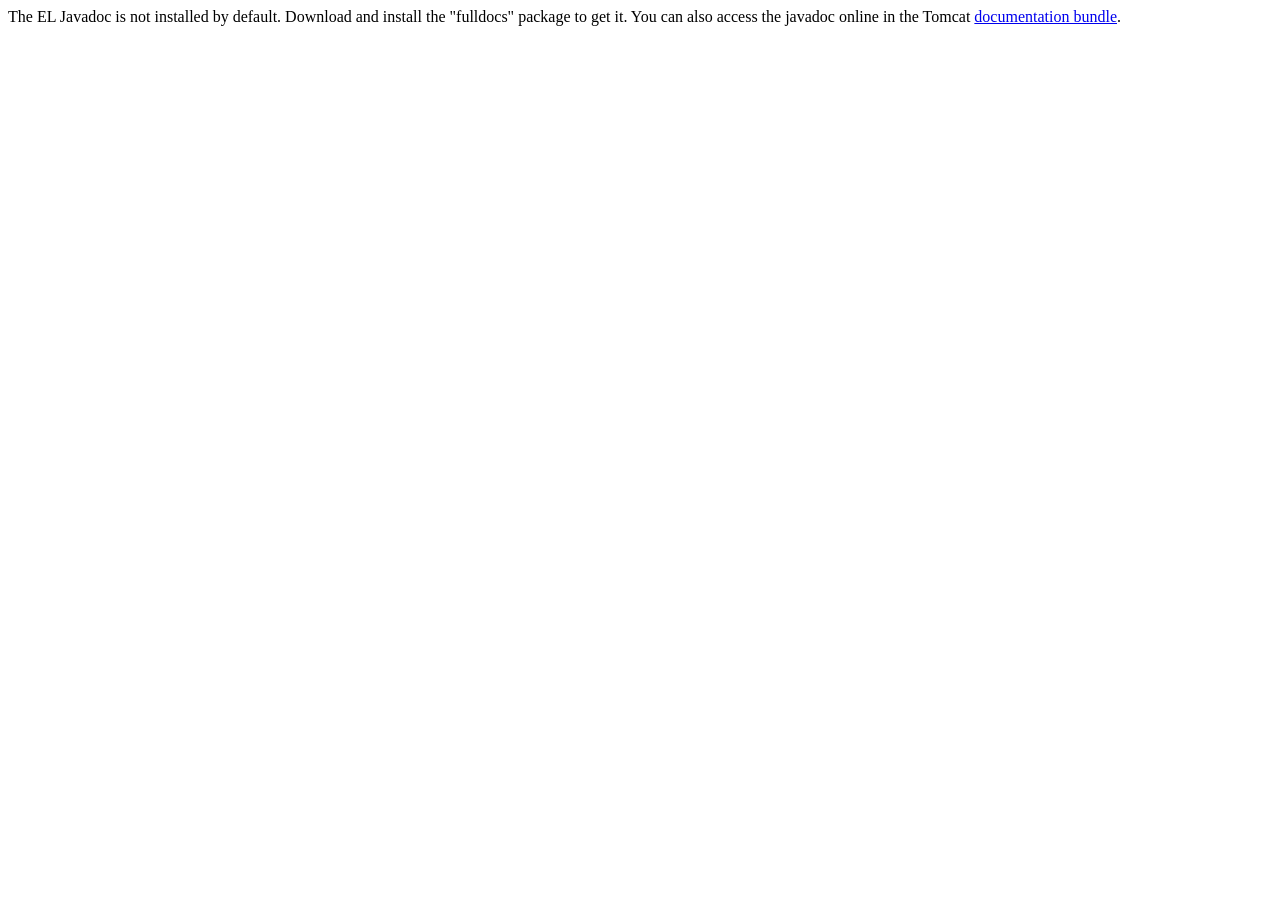
<file: apache-tomcat-9.0.12/webapps/docs/elapi/index.html>
<!--
  Licensed to the Apache Software Foundation (ASF) under one or more
  contributor license agreements.  See the NOTICE file distributed with
  this work for additional information regarding copyright ownership.
  The ASF licenses this file to You under the Apache License, Version 2.0
  (the "License"); you may not use this file except in compliance with
  the License.  You may obtain a copy of the License at

      http://www.apache.org/licenses/LICENSE-2.0

  Unless required by applicable law or agreed to in writing, software
  distributed under the License is distributed on an "AS IS" BASIS,
  WITHOUT WARRANTIES OR CONDITIONS OF ANY KIND, either express or implied.
  See the License for the specific language governing permissions and
  limitations under the License.
-->
<!DOCTYPE html>
<html>
    <head>
    <meta charset="UTF-8" />
    <title>API docs</title>
</head>

<body>

The EL Javadoc is not installed by default. Download and install
the "fulldocs" package to get it.

You can also access the javadoc online in the Tomcat
<a href="https://tomcat.apache.org/tomcat-9.0-doc/">
documentation bundle</a>.

</body>
</html>
</file>
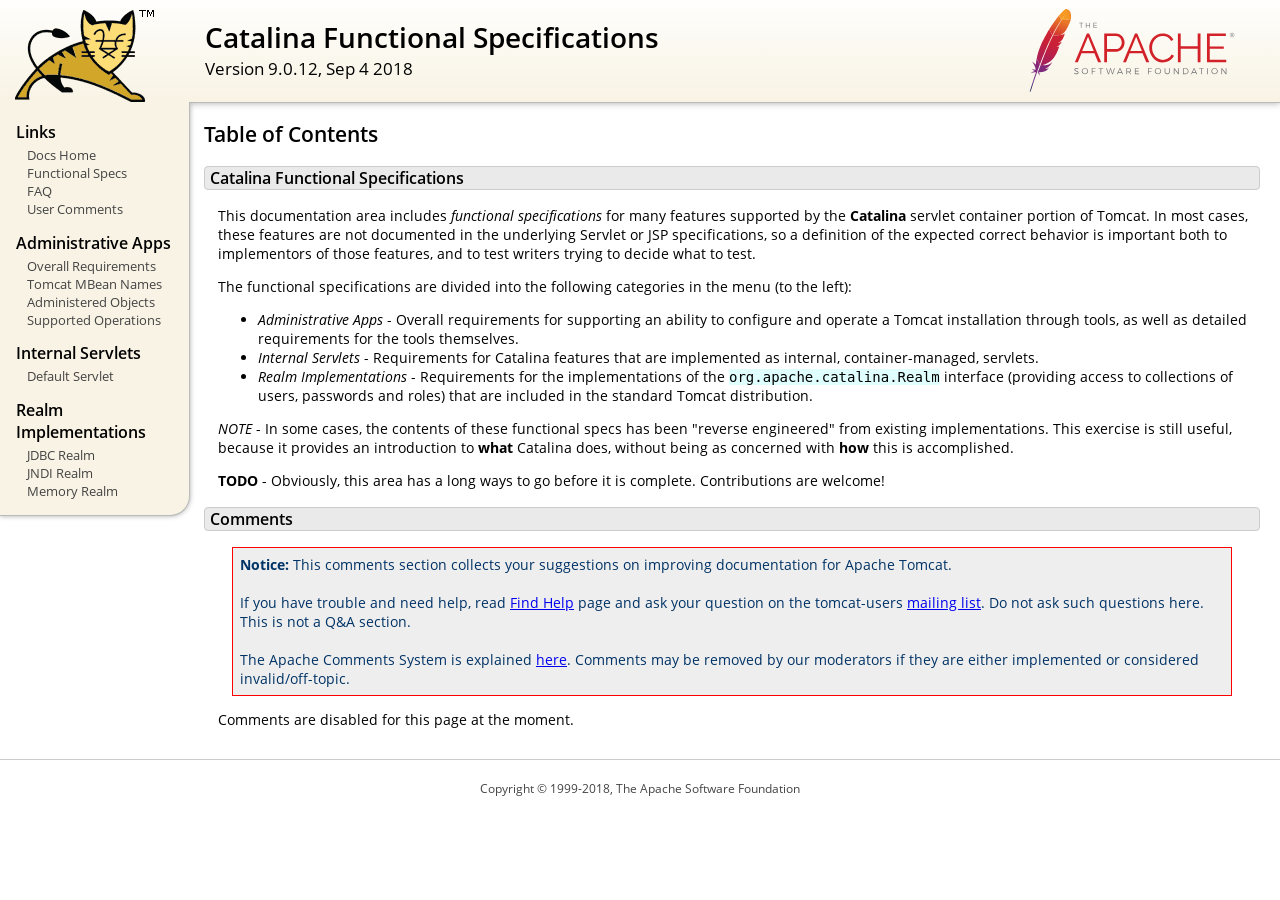
<file: apache-tomcat-9.0.12/webapps/docs/funcspecs/index.html>
<!DOCTYPE html SYSTEM "about:legacy-compat">
<html lang="en"><head><META http-equiv="Content-Type" content="text/html; charset=UTF-8"><link href="../images/docs-stylesheet.css" rel="stylesheet" type="text/css"><title>Catalina Functional Specifications (9.0.12) - Table of Contents</title><meta name="author" content="Craig R. McClanahan"><script type="application/javascript" data-comments-identifier="tomcat-9.0-doc/funcspecs/index">
    "use strict"; // Enable strict mode

    (function() {
      var thisScript = document.currentScript;
      if (!thisScript) { // Workaround for IE <= 11
        var scripts = document.getElementsByTagName("script");
        thisScript = scripts[scripts.length - 1];
      }
      document.addEventListener("DOMContentLoaded", (function() {
        var commentsDiv = document.getElementById("comments_thread");
        var commentsShortname = "tomcat";
        var commentsIdentifier = "https://tomcat.apache.org/" +
          thisScript.getAttribute("data-comments-identifier") + ".html";

        (function(w, d) {
          if (w.location.hostname.toLowerCase() == "tomcat.apache.org") {
            var s = d.createElement("script");
            s.type = "application/javascript";
            s.async = true;
            s.src = "https://comments.apache.org/show_comments.lua?site=" +
              encodeURIComponent(commentsShortname) +
              "&page=" + encodeURIComponent(commentsIdentifier);
            d.head.appendChild(s);
          } else {
            commentsDiv.appendChild(d.createTextNode("Comments are disabled for this page at the moment."));
          }
        })(window, document);
      }), false);
    })();
  </script></head><body><div id="wrapper"><header><div id="header"><div><div><div class="logo noPrint"><a href="https://tomcat.apache.org/"><img alt="Tomcat Home" src="../images/tomcat.png"></a></div><div style="height: 1px;"></div><div class="asfLogo noPrint"><a href="https://www.apache.org/" target="_blank"><img src="../images/asf-logo.svg" alt="The Apache Software Foundation" style="width: 266px; height: 83px;"></a></div><h1>Catalina Functional Specifications</h1><div class="versionInfo">
          Version 9.0.12,
          <time datetime="2018-09-04">Sep 4 2018</time></div><div style="height: 1px;"></div><div style="clear: left;"></div></div></div></div></header><div id="middle"><div><div id="mainLeft" class="noprint"><div><nav><div><h2>Links</h2><ul><li><a href="../index.html">Docs Home</a></li><li><a href="index.html">Functional Specs</a></li><li><a href="https://wiki.apache.org/tomcat/FAQ">FAQ</a></li><li><a href="#comments_section">User Comments</a></li></ul></div><div><h2>Administrative Apps</h2><ul><li><a href="fs-admin-apps.html">Overall Requirements</a></li><li><a href="mbean-names.html">Tomcat MBean Names</a></li><li><a href="fs-admin-objects.html">Administered Objects</a></li><li><a href="fs-admin-opers.html">Supported Operations</a></li></ul></div><div><h2>Internal Servlets</h2><ul><li><a href="fs-default.html">Default Servlet</a></li></ul></div><div><h2>Realm Implementations</h2><ul><li><a href="fs-jdbc-realm.html">JDBC Realm</a></li><li><a href="fs-jndi-realm.html">JNDI Realm</a></li><li><a href="fs-memory-realm.html">Memory Realm</a></li></ul></div></nav></div></div><div id="mainRight"><div id="content"><h2>Table of Contents</h2><h3 id="Catalina_Functional_Specifications">Catalina Functional Specifications</h3><div class="text">

<p>This documentation area includes <em>functional specifications</em> for
many features supported by the <strong>Catalina</strong> servlet container
portion of Tomcat.  In most cases, these features are not documented in the
underlying Servlet or JSP specifications, so a definition of the expected
correct behavior is important both to implementors of those features, and to
test writers trying to decide what to test.</p>

<p>The functional specifications are divided into the following categories
in the menu (to the left):</p>
<ul>
<li><em>Administrative Apps</em> - Overall requirements for supporting an
    ability to configure and operate a Tomcat installation through tools,
    as well as detailed requirements for the tools themselves.</li>
<li><em>Internal Servlets</em> - Requirements for Catalina features that are
    implemented as internal, container-managed, servlets.</li>
<li><em>Realm Implementations</em> - Requirements for the implementations of
    the <code>org.apache.catalina.Realm</code> interface (providing access to
    collections of users, passwords and roles) that are included in the
    standard Tomcat distribution.</li>
</ul>

<p><em>NOTE</em> - In some cases, the contents of these functional specs has
been "reverse engineered" from existing implementations.  This exercise is
still useful, because it provides an introduction to <strong>what</strong>
Catalina does, without being as concerned with <strong>how</strong> this is
accomplished.</p>

<p><strong>TODO</strong> - Obviously, this area has a long ways to go before
it is complete.  Contributions are welcome!</p>

</div><div class="noprint"><h3 id="comments_section">
                  Comments
                </h3><div class="text"><p class="notice"><strong>Notice: </strong>This comments section collects your suggestions
                    on improving documentation for Apache Tomcat.<br><br>
                    If you have trouble and need help, read
                    <a href="https://tomcat.apache.org/findhelp.html">Find Help</a> page
                    and ask your question on the tomcat-users
                    <a href="https://tomcat.apache.org/lists.html">mailing list</a>.
                    Do not ask such questions here. This is not a Q&amp;A section.<br><br>
                    The Apache Comments System is explained <a href="../comments.html">here</a>.
                    Comments may be removed by our moderators if they are either
                    implemented or considered invalid/off-topic.
                  </p><div id="comments_thread"></div></div></div></div></div></div></div><footer><div id="footer">
    Copyright &copy; 1999-2018, The Apache Software Foundation
  </div></footer></div></body></html>
</file>
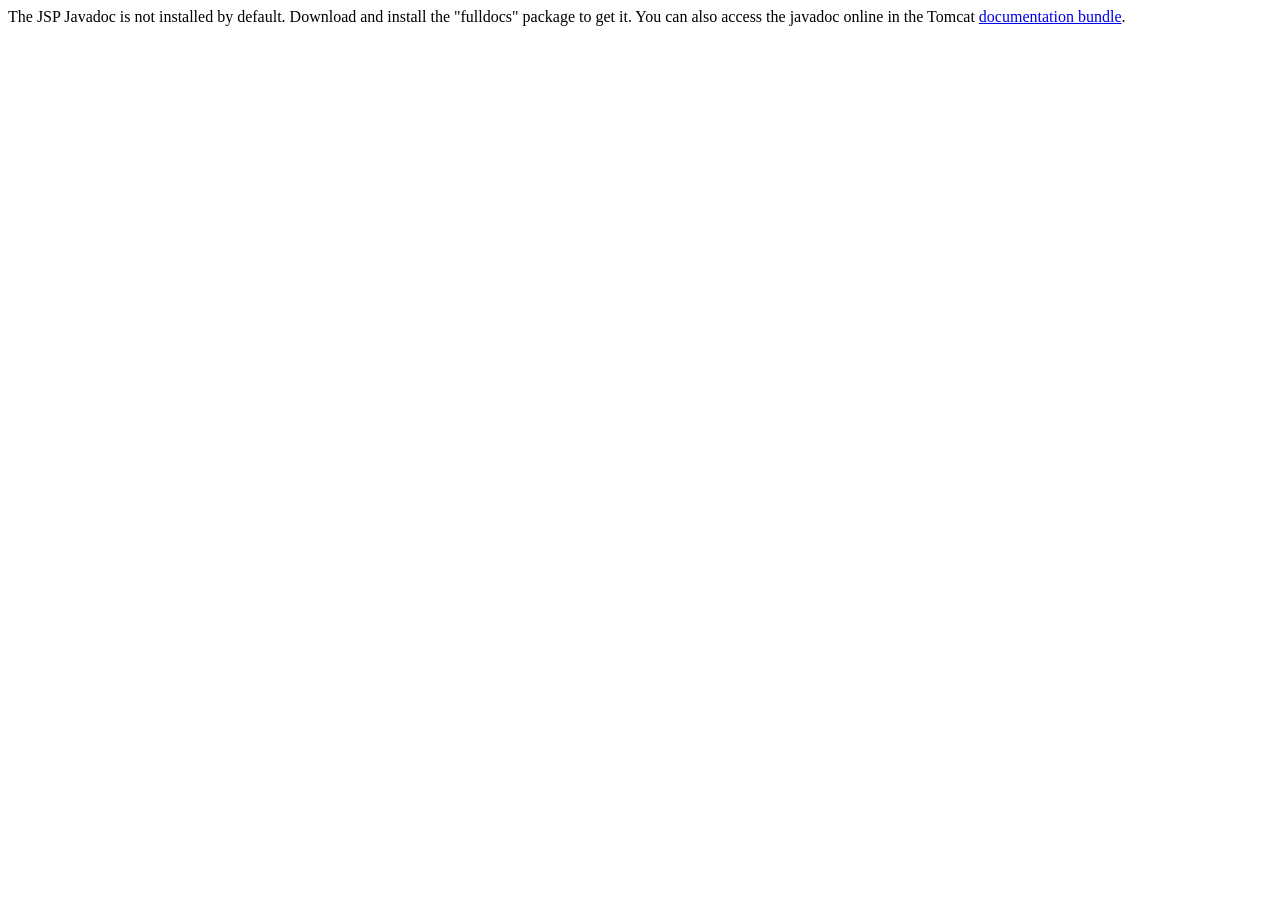
<file: apache-tomcat-9.0.12/webapps/docs/jspapi/index.html>
<!--
  Licensed to the Apache Software Foundation (ASF) under one or more
  contributor license agreements.  See the NOTICE file distributed with
  this work for additional information regarding copyright ownership.
  The ASF licenses this file to You under the Apache License, Version 2.0
  (the "License"); you may not use this file except in compliance with
  the License.  You may obtain a copy of the License at

      http://www.apache.org/licenses/LICENSE-2.0

  Unless required by applicable law or agreed to in writing, software
  distributed under the License is distributed on an "AS IS" BASIS,
  WITHOUT WARRANTIES OR CONDITIONS OF ANY KIND, either express or implied.
  See the License for the specific language governing permissions and
  limitations under the License.
-->
<!DOCTYPE html>
<html>
    <head>
    <meta charset="UTF-8" />
    <title>API docs</title>
</head>

<body>

The JSP Javadoc is not installed by default. Download and install
the "fulldocs" package to get it.

You can also access the javadoc online in the Tomcat
<a href="https://tomcat.apache.org/tomcat-9.0-doc/">
documentation bundle</a>.

</body>
</html>
</file>
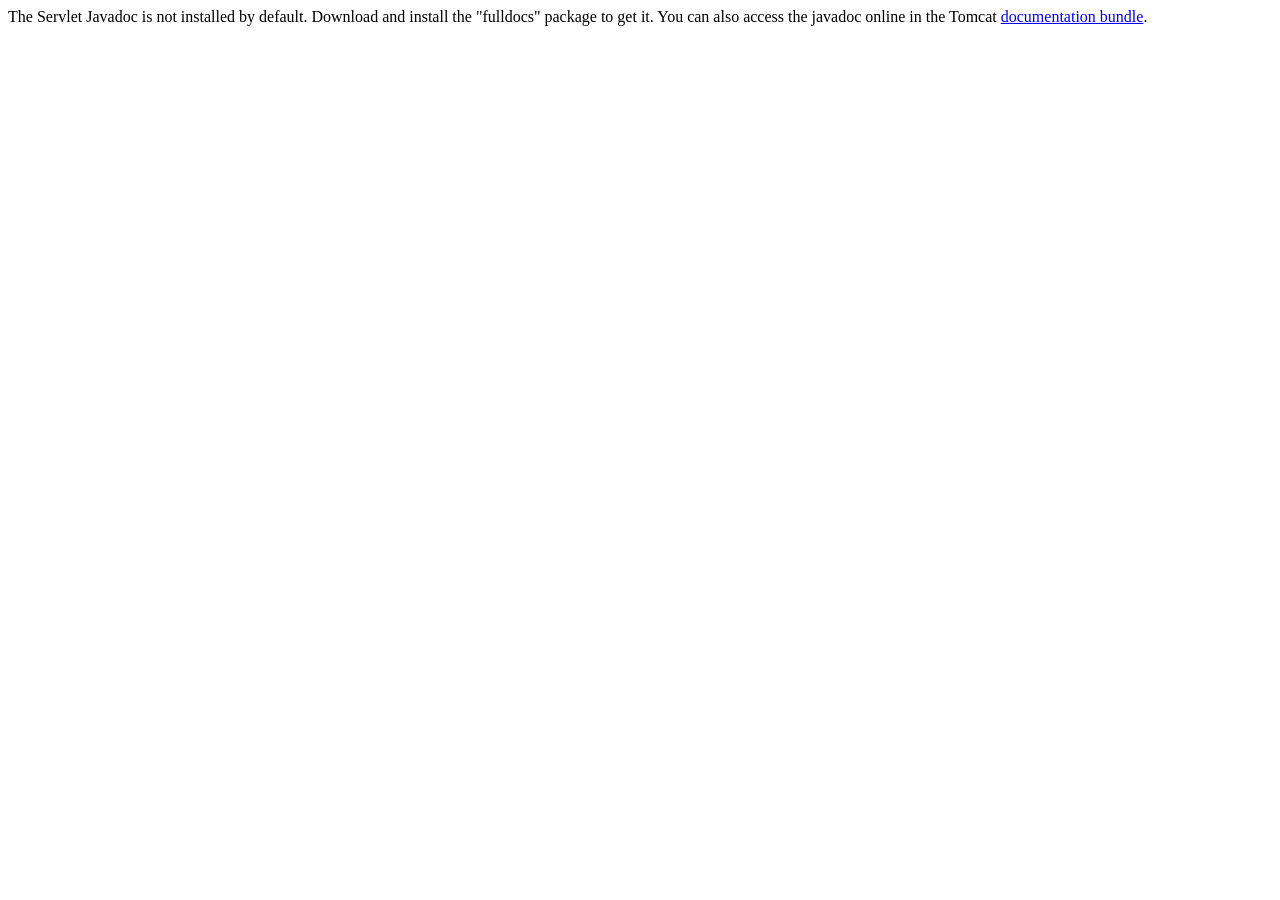
<file: apache-tomcat-9.0.12/webapps/docs/servletapi/index.html>
<!--
  Licensed to the Apache Software Foundation (ASF) under one or more
  contributor license agreements.  See the NOTICE file distributed with
  this work for additional information regarding copyright ownership.
  The ASF licenses this file to You under the Apache License, Version 2.0
  (the "License"); you may not use this file except in compliance with
  the License.  You may obtain a copy of the License at

      http://www.apache.org/licenses/LICENSE-2.0

  Unless required by applicable law or agreed to in writing, software
  distributed under the License is distributed on an "AS IS" BASIS,
  WITHOUT WARRANTIES OR CONDITIONS OF ANY KIND, either express or implied.
  See the License for the specific language governing permissions and
  limitations under the License.
-->
<!DOCTYPE html>
<html>
    <head>
    <meta charset="UTF-8" />
    <title>API docs</title>
</head>

<body>

The Servlet Javadoc is not installed by default. Download and install
the "fulldocs" package to get it.

You can also access the javadoc online in the Tomcat
<a href="https://tomcat.apache.org/tomcat-9.0-doc/">
documentation bundle</a>.

</body>
</html>
</file>
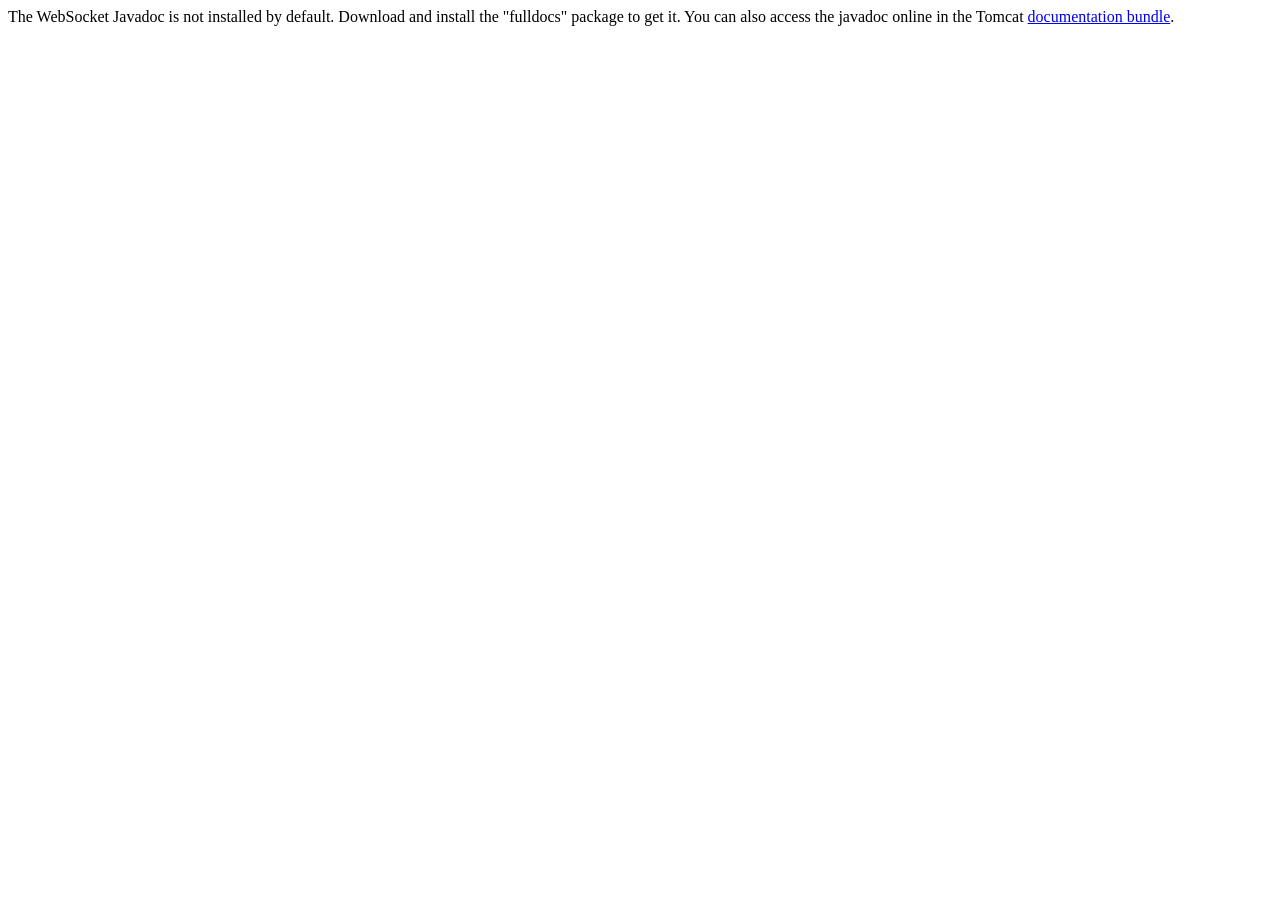
<file: apache-tomcat-9.0.12/webapps/docs/websocketapi/index.html>
<!--
  Licensed to the Apache Software Foundation (ASF) under one or more
  contributor license agreements.  See the NOTICE file distributed with
  this work for additional information regarding copyright ownership.
  The ASF licenses this file to You under the Apache License, Version 2.0
  (the "License"); you may not use this file except in compliance with
  the License.  You may obtain a copy of the License at

      http://www.apache.org/licenses/LICENSE-2.0

  Unless required by applicable law or agreed to in writing, software
  distributed under the License is distributed on an "AS IS" BASIS,
  WITHOUT WARRANTIES OR CONDITIONS OF ANY KIND, either express or implied.
  See the License for the specific language governing permissions and
  limitations under the License.
-->
<!DOCTYPE html>
<html>
    <head>
    <meta charset="UTF-8" />
    <title>API docs</title>
</head>

<body>

The WebSocket Javadoc is not installed by default. Download and install
the "fulldocs" package to get it.

You can also access the javadoc online in the Tomcat
<a href="https://tomcat.apache.org/tomcat-9.0-doc/">
documentation bundle</a>.

</body>
</html>
</file>
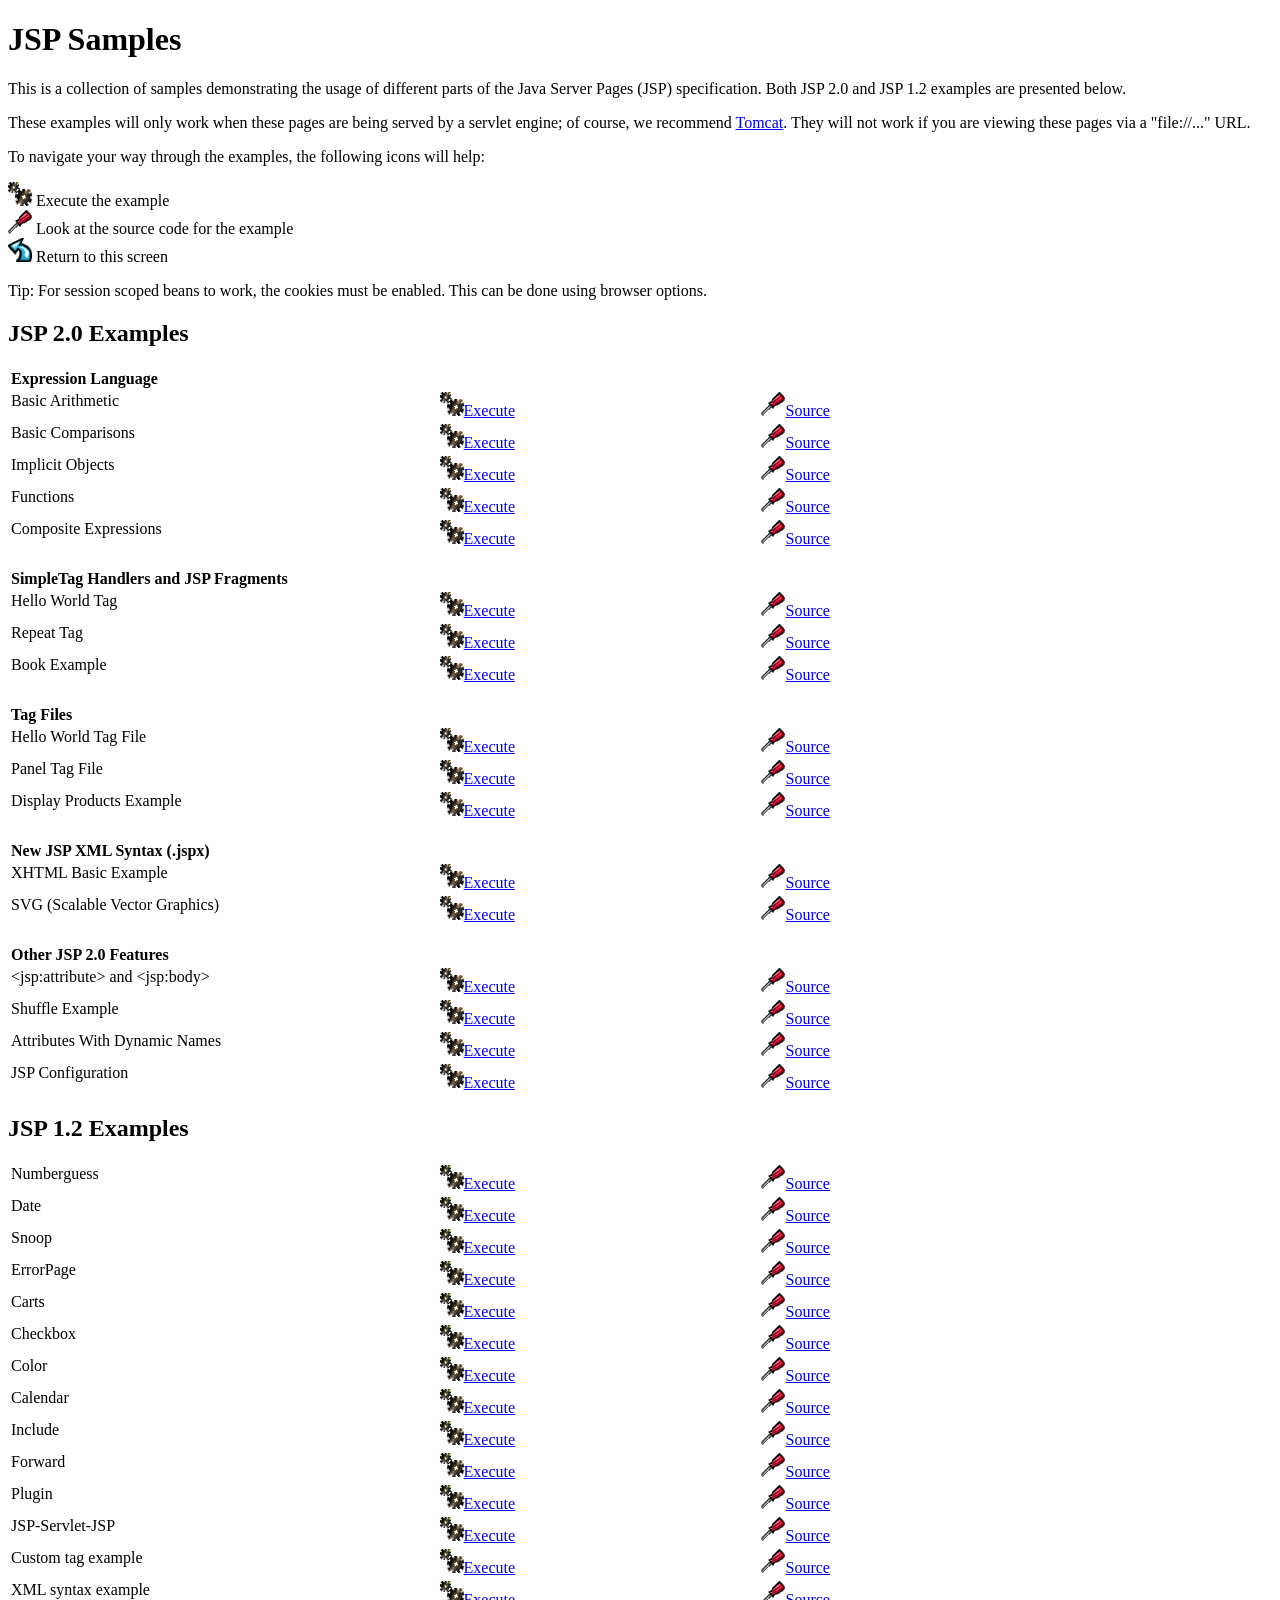
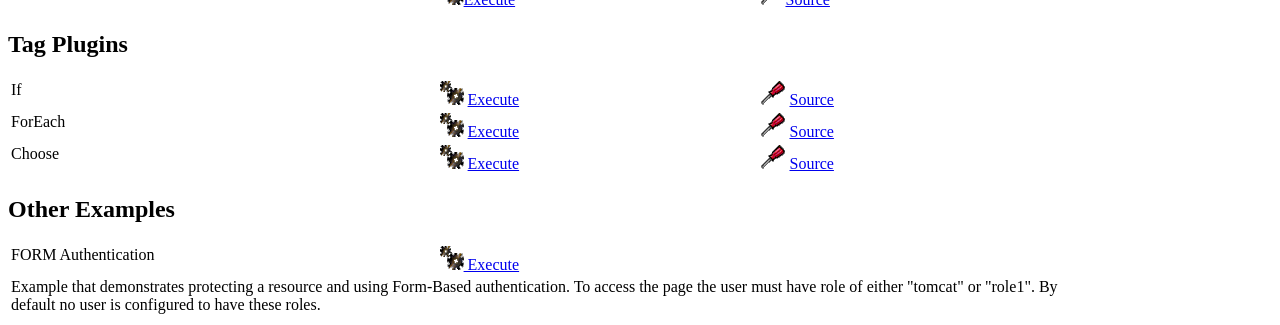
<file: apache-tomcat-9.0.12/webapps/examples/jsp/index.html>
<!--
 Licensed to the Apache Software Foundation (ASF) under one or more
  contributor license agreements.  See the NOTICE file distributed with
  this work for additional information regarding copyright ownership.
  The ASF licenses this file to You under the Apache License, Version 2.0
  (the "License"); you may not use this file except in compliance with
  the License.  You may obtain a copy of the License at

      http://www.apache.org/licenses/LICENSE-2.0

  Unless required by applicable law or agreed to in writing, software
  distributed under the License is distributed on an "AS IS" BASIS,
  WITHOUT WARRANTIES OR CONDITIONS OF ANY KIND, either express or implied.
  See the License for the specific language governing permissions and
  limitations under the License.
-->
<!DOCTYPE html><html lang="en">
<head>
   <meta charset="UTF-8"/>
   <meta name="Author" content="Anil K. Vijendran" />
   <title>JSP Examples</title>
   <style type="text/css">
   img { border: 0; }
   th { text-align: left; }
   tr { vertical-align: top; }
   </style>
</head>
<body>
<h1>JSP
Samples</h1>
<p>This is a collection of samples demonstrating the usage of different
parts of the Java Server Pages (JSP) specification.  Both JSP 2.0 and
JSP 1.2 examples are presented below.
<p>These examples will only work when these pages are being served by a
servlet engine; of course, we recommend
<a href="https://tomcat.apache.org/">Tomcat</a>.
They will not work if you are viewing these pages via a
"file://..." URL.
<p>To navigate your way through the examples, the following icons will
help:</p>
<ul style="list-style-type: none; padding-left: 0;">
<li><img src="images/execute.gif" alt=""> Execute the example</li>
<li><img src="images/code.gif" alt=""> Look at the source code for the example</li>
<li><img src="images/return.gif" alt=""> Return to this screen</li>
</ul>

<p>Tip: For session scoped beans to work, the cookies must be enabled.
This can be done using browser options.</p>
<h2>JSP 2.0 Examples</h2>

<table style="width: 85%;">
<tr>
<th colspan="3">Expression Language</th>
</tr>

<tr>
<td>Basic Arithmetic</td>
<td style="width: 30%;"><a href="jsp2/el/basic-arithmetic.jsp"><img src="images/execute.gif" alt=""></a><a href="jsp2/el/basic-arithmetic.jsp">Execute</a></td>

<td style="width: 30%;"><a href="jsp2/el/basic-arithmetic.html"><img src="images/code.gif" alt=""></a><a href="jsp2/el/basic-arithmetic.html">Source</a></td>
</tr>

<tr>
<td>Basic Comparisons</td>
<td style="width: 30%;"><a href="jsp2/el/basic-comparisons.jsp"><img src="images/execute.gif" alt=""></a><a href="jsp2/el/basic-comparisons.jsp">Execute</a></td>

<td style="width: 30%;"><a href="jsp2/el/basic-comparisons.html"><img src="images/code.gif" alt=""></a><a href="jsp2/el/basic-comparisons.html">Source</a></td>
</tr>

<tr>
<td>Implicit Objects</td>
<td style="width: 30%;"><a href="jsp2/el/implicit-objects.jsp?foo=bar"><img src="images/execute.gif" alt=""></a><a href="jsp2/el/implicit-objects.jsp?foo=bar">Execute</a></td>

<td style="width: 30%;"><a href="jsp2/el/implicit-objects.html"><img src="images/code.gif" alt=""></a><a href="jsp2/el/implicit-objects.html">Source</a></td>
</tr>
<tr>

<td>Functions</td>
<td style="width: 30%;"><a href="jsp2/el/functions.jsp?foo=JSP+2.0"><img src="images/execute.gif" alt=""></a><a href="jsp2/el/functions.jsp?foo=JSP+2.0">Execute</a></td>

<td style="width: 30%;"><a href="jsp2/el/functions.html"><img src="images/code.gif" alt=""></a><a href="jsp2/el/functions.html">Source</a></td>
</tr>

<tr>
<td>Composite Expressions</td>
<td style="width: 30%;"><a href="jsp2/el/composite.jsp"><img src="images/execute.gif" alt=""></a><a href="jsp2/el/composite.jsp">Execute</a></td>

<td style="width: 30%;"><a href="jsp2/el/composite.html"><img src="images/code.gif" alt=""></a><a href="jsp2/el/composite.html">Source</a></td>
</tr>


<tr>
<th colspan="3"><br />SimpleTag Handlers and JSP Fragments</th>
</tr>

<tr>
<td>Hello World Tag</td>
<td style="width: 30%;"><a href="jsp2/simpletag/hello.jsp"><img src="images/execute.gif" alt=""></a><a href="jsp2/simpletag/hello.jsp">Execute</a></td>

<td style="width: 30%;"><a href="jsp2/simpletag/hello.html"><img src="images/code.gif" alt=""></a><a href="jsp2/simpletag/hello.html">Source</a></td>
</tr>

<tr>
<td>Repeat Tag</td>
<td style="width: 30%;"><a href="jsp2/simpletag/repeat.jsp"><img src="images/execute.gif" alt=""></a><a href="jsp2/simpletag/repeat.jsp">Execute</a></td>

<td style="width: 30%;"><a href="jsp2/simpletag/repeat.html"><img src="images/code.gif" alt=""></a><a href="jsp2/simpletag/repeat.html">Source</a></td>
</tr>

<tr>
<td>Book Example</td>
<td style="width: 30%;"><a href="jsp2/simpletag/book.jsp"><img src="images/execute.gif" alt=""></a><a href="jsp2/simpletag/book.jsp">Execute</a></td>

<td style="width: 30%;"><a href="jsp2/simpletag/book.html"><img src="images/code.gif" alt=""></a><a href="jsp2/simpletag/book.html">Source</a></td>
</tr>

<tr>
<th colspan="3"><br />Tag Files</th>
</tr>

<tr>
<td>Hello World Tag File</td>
<td style="width: 30%;"><a href="jsp2/tagfiles/hello.jsp"><img src="images/execute.gif" alt=""></a><a href="jsp2/tagfiles/hello.jsp">Execute</a></td>

<td style="width: 30%;"><a href="jsp2/tagfiles/hello.html"><img src="images/code.gif" alt=""></a><a href="jsp2/tagfiles/hello.html">Source</a></td>
</tr>

<tr>
<td>Panel Tag File</td>
<td style="width: 30%;"><a href="jsp2/tagfiles/panel.jsp"><img src="images/execute.gif" alt=""></a><a href="jsp2/tagfiles/panel.jsp">Execute</a></td>

<td style="width: 30%;"><a href="jsp2/tagfiles/panel.html"><img src="images/code.gif" alt=""></a><a href="jsp2/tagfiles/panel.html">Source</a></td>
</tr>

<tr>
<td>Display Products Example</td>
<td style="width: 30%;"><a href="jsp2/tagfiles/products.jsp"><img src="images/execute.gif" alt=""></a><a href="jsp2/tagfiles/products.jsp">Execute</a></td>

<td style="width: 30%;"><a href="jsp2/tagfiles/products.html"><img src="images/code.gif" alt=""></a><a href="jsp2/tagfiles/products.html">Source</a></td>
</tr>

<tr>
<th colspan="3"><br />New JSP XML Syntax (.jspx)</th>
</tr>

<tr>
<td>XHTML Basic Example</td>
<td style="width: 30%;"><a href="jsp2/jspx/basic.jspx"><img src="images/execute.gif" alt=""></a><a href="jsp2/jspx/basic.jspx">Execute</a></td>

<td style="width: 30%;"><a href="jsp2/jspx/basic.html"><img src="images/code.gif" alt=""></a><a href="jsp2/jspx/basic.html">Source</a></td>
</tr>

<tr>
<td>SVG (Scalable Vector Graphics)</td>
<td style="width: 30%;"><a href="jsp2/jspx/svgexample.html"><img src="images/execute.gif" alt=""></a><a href="jsp2/jspx/svgexample.html">Execute</a></td>

<td style="width: 30%;"><a href="jsp2/jspx/textRotate.html"><img src="images/code.gif" alt=""></a><a href="jsp2/jspx/textRotate.html">Source</a></td>
</tr>

<tr>
<th colspan="3"><br />Other JSP 2.0 Features</th>
</tr>

<tr>
<td>&lt;jsp:attribute&gt; and &lt;jsp:body&gt;</td>
<td style="width: 30%;"><a href="jsp2/jspattribute/jspattribute.jsp"><img src="images/execute.gif" alt=""></a><a href="jsp2/jspattribute/jspattribute.jsp">Execute</a></td>

<td style="width: 30%;"><a href="jsp2/jspattribute/jspattribute.html"><img src="images/code.gif" alt=""></a><a href="jsp2/jspattribute/jspattribute.html">Source</a></td>
</tr>

<tr>
<td>Shuffle Example</td>
<td style="width: 30%;"><a href="jsp2/jspattribute/shuffle.jsp"><img src="images/execute.gif" alt=""></a><a href="jsp2/jspattribute/shuffle.jsp">Execute</a></td>

<td style="width: 30%;"><a href="jsp2/jspattribute/shuffle.html"><img src="images/code.gif" alt=""></a><a href="jsp2/jspattribute/shuffle.html">Source</a></td>
</tr>

<tr>
<td>Attributes With Dynamic Names</td>
<td style="width: 30%;"><a href="jsp2/misc/dynamicattrs.jsp"><img src="images/execute.gif" alt=""></a><a href="jsp2/misc/dynamicattrs.jsp">Execute</a></td>

<td style="width: 30%;"><a href="jsp2/misc/dynamicattrs.html"><img src="images/code.gif" alt=""></a><a href="jsp2/misc/dynamicattrs.html">Source</a></td>
</tr>

<tr>
<td>JSP Configuration</td>
<td style="width: 30%;"><a href="jsp2/misc/config.jsp"><img src="images/execute.gif" alt=""></a><a href="jsp2/misc/config.jsp">Execute</a></td>

<td style="width: 30%;"><a href="jsp2/misc/config.html"><img src="images/code.gif" alt=""></a><a href="jsp2/misc/config.html">Source</a></td>
</tr>

</table>

<h2>JSP 1.2 Examples</h2>
<table style="width: 85%;">
<tr>
<td>Numberguess</td>

<td style="width: 30%;"><a href="num/numguess.jsp"><img src="images/execute.gif" alt=""></a><a href="num/numguess.jsp">Execute</a></td>

<td style="width: 30%;"><a href="num/numguess.html"><img src="images/code.gif" alt=""></a><a href="num/numguess.html">Source</a></td>
</tr>

<tr>
<td>Date</td>

<td style="width: 30%;"><a href="dates/date.jsp"><img src="images/execute.gif" alt=""></a><a href="dates/date.jsp">Execute</a></td>

<td style="width: 30%;"><a href="dates/date.html"><img src="images/code.gif" alt=""></a><a href="dates/date.html">Source</a></td>
</tr>

<tr>
<td>Snoop</td>

<td style="width: 30%;"><a href="snp/snoop.jsp"><img src="images/execute.gif" alt=""></a><a href="snp/snoop.jsp">Execute</a></td>

<td style="width: 30%;"><a href="snp/snoop.html"><img src="images/code.gif" alt=""></a><a href="snp/snoop.html">Source</a></td>
</tr>

<tr>
<td>ErrorPage</td>

<td style="width: 30%;"><a href="error/error.html"><img src="images/execute.gif" alt=""></a><a href="error/error.html">Execute</a></td>

<td style="width: 30%;"><a href="error/er.html"><img src="images/code.gif" alt=""></a><a href="error/er.html">Source</a></td>
</tr>

<tr>
<td>Carts</td>

<td style="width: 30%;"><a href="sessions/carts.html"><img src="images/execute.gif" alt=""></a><a href="sessions/carts.html">Execute</a></td>

<td style="width: 30%;"><a href="sessions/crt.html"><img src="images/code.gif" alt=""></a><a href="sessions/crt.html">Source</a></td>
</tr>

<tr>
<td>Checkbox</td>

<td style="width: 30%;"><a href="checkbox/check.html"><img src="images/execute.gif" alt=""></a><a href="checkbox/check.html">Execute</a></td>

<td style="width: 30%;"><a href="checkbox/cresult.html"><img src="images/code.gif" alt=""></a><a href="checkbox/cresult.html">Source</a></td>
</tr>

<tr>
<td>Color</td>

<td style="width: 30%;"><a href="colors/colors.html"><img src="images/execute.gif" alt=""></a><a href="colors/colors.html">Execute</a></td>

<td style="width: 30%;"><a href="colors/clr.html"><img src="images/code.gif" alt=""></a><a href="colors/clr.html">Source</a></td>
</tr>

<tr>
<td>Calendar</td>

<td style="width: 30%;"><a href="cal/login.html"><img src="images/execute.gif" alt=""></a><a href="cal/login.html">Execute</a></td>

<td style="width: 30%;"><a href="cal/calendar.html"><img src="images/code.gif" alt=""></a><a href="cal/calendar.html">Source</a></td>
</tr>

<tr>
<td>Include</td>

<td style="width: 30%;"><a href="include/include.jsp"><img src="images/execute.gif" alt=""></a><a href="include/include.jsp">Execute</a></td>

<td style="width: 30%;"><a href="include/inc.html"><img src="images/code.gif" alt=""></a><a href="include/inc.html">Source</a></td>
</tr>

<tr>
<td>Forward</td>

<td style="width: 30%;"><a href="forward/forward.jsp"><img src="images/execute.gif" alt=""></a><a href="forward/forward.jsp">Execute</a></td>

<td style="width: 30%;"><a href="forward/fwd.html"><img src="images/code.gif" alt=""></a><a href="forward/fwd.html">Source</a></td>
</tr>

<tr>
<td>Plugin</td>

<td style="width: 30%;"><a href="plugin/plugin.jsp"><img src="images/execute.gif" alt=""></a><a href="plugin/plugin.jsp">Execute</a></td>

<td style="width: 30%;"><a href="plugin/plugin.html"><img src="images/code.gif" alt=""></a><a href="plugin/plugin.html">Source</a></td>
</tr>

<tr>
<td>JSP-Servlet-JSP</td>

<td style="width: 30%;"><a href="jsptoserv/jsptoservlet.jsp"><img src="images/execute.gif" alt=""></a><a href="jsptoserv/jsptoservlet.jsp">Execute</a></td>

<td style="width: 30%;"><a href="jsptoserv/jts.html"><img src="images/code.gif" alt=""></a><a href="jsptoserv/jts.html">Source</a></td>
</tr>

<tr>
<td>Custom tag example</td>

<td style="width: 30%;"><a href="simpletag/foo.jsp"><img src="images/execute.gif" alt=""></a><a href="simpletag/foo.jsp">Execute</a></td>

<td style="width: 30%;"><a href="simpletag/foo.html"><img src="images/code.gif" alt=""></a><a href="simpletag/foo.html">Source</a></td>
</tr>

<tr>
<td>XML syntax example</td>
<td style="width: 30%;"><a href="xml/xml.jsp"><img src="images/execute.gif" alt=""></a><a href="xml/xml.jsp">Execute</a></td>

<td style="width: 30%;"><a href="xml/xml.html"><img src="images/code.gif" alt=""></a><a href="xml/xml.html">Source</a></td>
</tr>

</table>

<h2>Tag Plugins</h2>
<table style="width: 85%;">

<tr>
  <td>If</td>
  <td style="width: 30%;">
    <a href="tagplugin/if.jsp"><img src="images/execute.gif" alt=""></a>
    <a href="tagplugin/if.jsp">Execute</a>
  </td>
  <td style="width: 30%;">
    <a href="tagplugin/if.html"><img src="images/code.gif" alt=""></a>
    <a href="tagplugin/if.html">Source</a>
  </td>
</tr>

<tr>
  <td>ForEach</td>
  <td style="width: 30%;">
    <a href="tagplugin/foreach.jsp"><img src="images/execute.gif" alt=""></a>
    <a href="tagplugin/foreach.jsp">Execute</a>
  </td>
  <td style="width: 30%;">
    <a href="tagplugin/foreach.html"><img src="images/code.gif" alt=""></a>
    <a href="tagplugin/foreach.html">Source</a>
  </td>
</tr>

<tr>
  <td>Choose</td>
  <td style="width: 30%;">
    <a href="tagplugin/choose.jsp"><img src="images/execute.gif" alt=""></a>
    <a href="tagplugin/choose.jsp">Execute</a>
  </td>
  <td style="width: 30%;">
    <a href="tagplugin/choose.html"><img src="images/code.gif" alt=""></a>
    <a href="tagplugin/choose.html">Source</a>
  </td>
</tr>

</table>

<h2>Other Examples</h2>
<table style="width: 85%;">

<tr>
  <td>FORM Authentication</td>
  <td style="width: 30%;">
    <a href="security/protected/index.jsp"><img src="images/execute.gif" alt=""> Execute</a>
  </td>
  <td style="width: 30%;"></td>
</tr>
<tr>
  <td colspan="3">Example that demonstrates protecting a resource and
    using Form-Based authentication. To access the page the user must
    have role of either "tomcat" or "role1". By default no user
    is configured to have these roles.</td>
</tr>

</table>
</body>
</html>
</file>
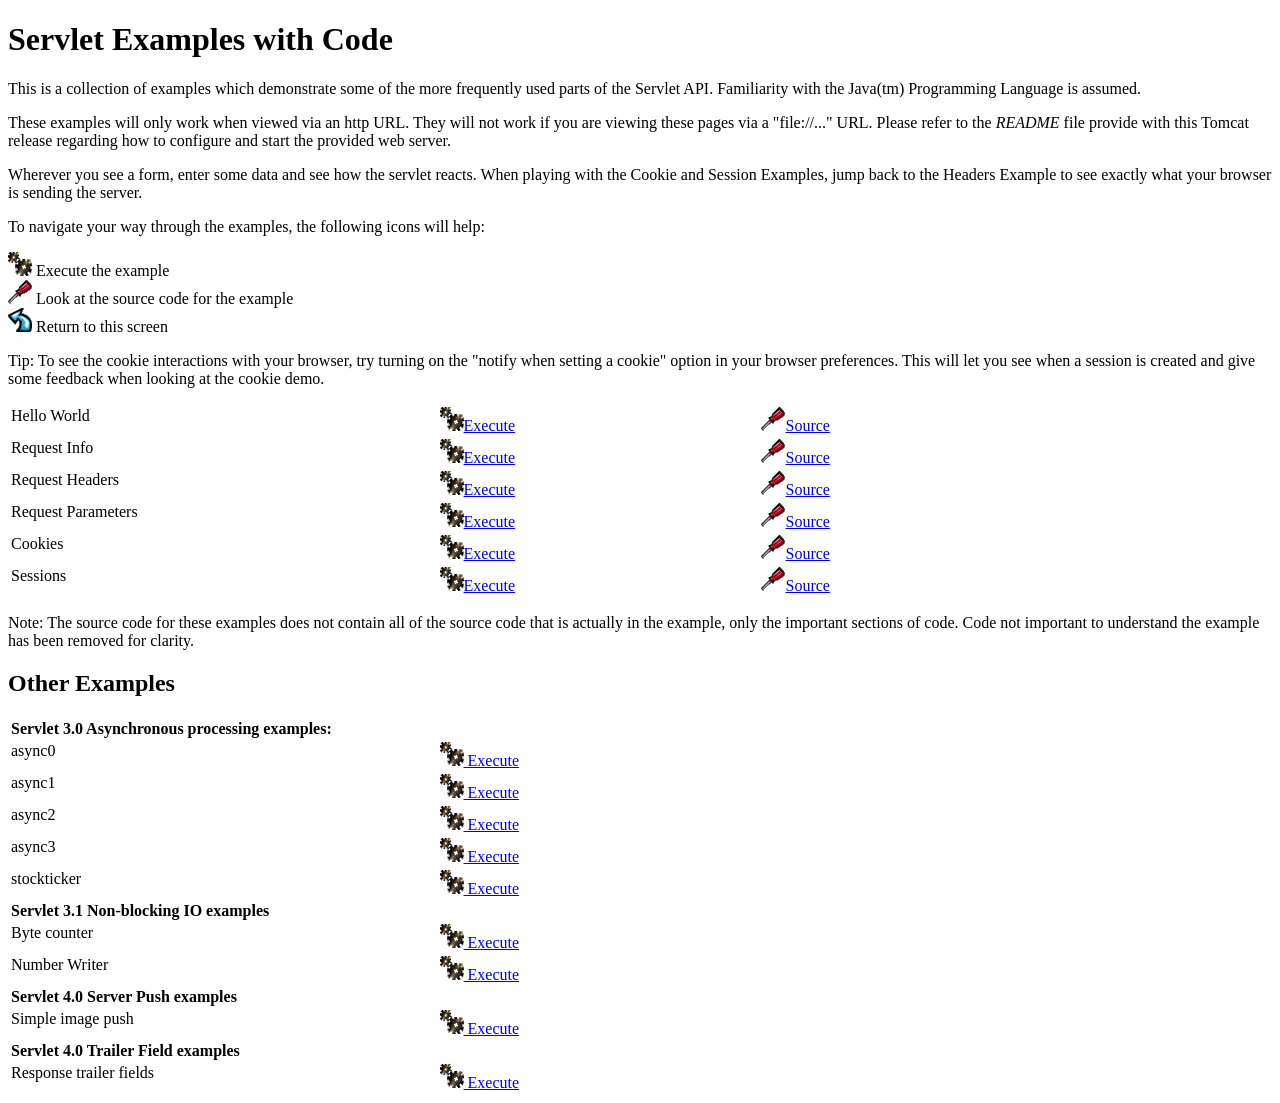
<file: apache-tomcat-9.0.12/webapps/examples/servlets/index.html>
<!--
 Licensed to the Apache Software Foundation (ASF) under one or more
  contributor license agreements.  See the NOTICE file distributed with
  this work for additional information regarding copyright ownership.
  The ASF licenses this file to You under the Apache License, Version 2.0
  (the "License"); you may not use this file except in compliance with
  the License.  You may obtain a copy of the License at

      http://www.apache.org/licenses/LICENSE-2.0

  Unless required by applicable law or agreed to in writing, software
  distributed under the License is distributed on an "AS IS" BASIS,
  WITHOUT WARRANTIES OR CONDITIONS OF ANY KIND, either express or implied.
  See the License for the specific language governing permissions and
  limitations under the License.
-->
<!DOCTYPE html><html lang="en">
<head>
   <meta charset="UTF-8" />
   <meta name="Author" content="Anil K. Vijendran" />
   <title>Servlet Examples</title>
   <style type="text/css">
   img { border: 0; }
   th { text-align: left; }
   tr { vertical-align: top; }
   </style>
</head>
<body>
<h1>Servlet
Examples with Code</h1>
<p>This is a collection of examples which demonstrate some of the more
frequently used parts of the Servlet API. Familiarity with the Java(tm)
Programming Language is assumed.
<p>These examples will only work when viewed via an http URL. They will
not work if you are viewing these pages via a "file://..." URL. Please
refer to the <i>README</i> file provide with this Tomcat release regarding
how to configure and start the provided web server.
<p>Wherever you see a form, enter some data and see how the servlet reacts.
When playing with the Cookie and Session Examples, jump back to the Headers
Example to see exactly what your browser is sending the server.
<p>To navigate your way through the examples, the following icons will
help:</p>
<ul style="list-style-type: none; padding-left: 0;">
<li><img src="images/execute.gif" alt=""> Execute the example</li>
<li><img src="images/code.gif" alt=""> Look at the source code for the example</li>
<li><img src="images/return.gif" alt=""> Return to this screen</li>
</ul>

<p>Tip: To see the cookie interactions with your browser, try turning on
the "notify when setting a cookie" option in your browser preferences.
This will let you see when a session is created and give some feedback
when looking at the cookie demo.</p>
<table style="width: 85%;" >
<tr>
<td>Hello World</td>

<td style="width: 30%;"><a href="servlet/HelloWorldExample"><img SRC="images/execute.gif" alt=""></a><a href="servlet/HelloWorldExample">Execute</a></td>

<td style="width: 30%;"><a href="helloworld.html"><img SRC="images/code.gif" alt=""></a><a href="helloworld.html">Source</a></td>
</tr>

<tr>
<td>Request Info</td>

<td style="width: 30%;"><a href="servlet/RequestInfoExample"><img SRC="images/execute.gif" alt=""></a><a href="servlet/RequestInfoExample">Execute</a></td>

<td style="width: 30%;"><a href="reqinfo.html"><img SRC="images/code.gif" alt=""></a><a href="reqinfo.html">Source</a></td>
</tr>

<tr>
<td>Request Headers</td>

<td style="width: 30%;"><a href="servlet/RequestHeaderExample"><img SRC="images/execute.gif" alt=""></a><a href="servlet/RequestHeaderExample">Execute</a></td>

<td style="width: 30%;"><a href="reqheaders.html"><img SRC="images/code.gif" alt=""></a><a href="reqheaders.html">Source</a></td>
</tr>

<tr>
<td>Request Parameters</td>

<td style="width: 30%;"><a href="servlet/RequestParamExample"><img SRC="images/execute.gif" alt=""></a><a href="servlet/RequestParamExample">Execute</a></td>

<td style="width: 30%;"><a href="reqparams.html"><img SRC="images/code.gif" alt=""></a><a href="reqparams.html">Source</a></td>
</tr>

<tr>
<td>Cookies</td>

<td style="width: 30%;"><a href="servlet/CookieExample"><img SRC="images/execute.gif" alt=""></a><a href="servlet/CookieExample">Execute</a></td>

<td style="width: 30%;"><a href="cookies.html"><img SRC="images/code.gif" alt=""></a><a href="cookies.html">Source</a></td>
</tr>

<tr>
<td>Sessions</td>

<td style="width: 30%;"><a href="servlet/SessionExample"><img SRC="images/execute.gif" alt=""></a><a href="servlet/SessionExample">Execute</a></td>

<td style="width: 30%;"><a href="sessions.html"><img SRC="images/code.gif" alt=""></a><a href="sessions.html">Source</a></td>
</tr>
</table>

<p>Note: The source code for these examples does not contain all of the
source code that is actually in the example, only the important sections
of code. Code not important to understand the example has been removed
for clarity.</p>

<h2>Other Examples</h2>
<table style="width: 85%;" >

<tr>
  <th colspan="3">Servlet 3.0 Asynchronous processing examples:</th>
</tr>
<tr>
  <td>async0</td>
  <td style="width: 30%;">
    <a href="../async/async0"><img SRC="images/execute.gif" alt=""> Execute</a>
  </td>
  <td style="width: 30%;"></td>
</tr>
<tr>
  <td>async1</td>
  <td style="width: 30%;">
    <a href="../async/async1"><img SRC="images/execute.gif" alt=""> Execute</a>
  </td>
  <td style="width: 30%;"></td>
</tr>
<tr>
  <td>async2</td>
  <td style="width: 30%;">
    <a href="../async/async2"><img SRC="images/execute.gif" alt=""> Execute</a>
  </td>
  <td style="width: 30%;"></td>
</tr>
<tr>
  <td>async3</td>
  <td style="width: 30%;">
    <a href="../async/async3"><img SRC="images/execute.gif" alt=""> Execute</a>
  </td>
  <td style="width: 30%;"></td>
</tr>
<tr>
  <td>stockticker</td>
  <td style="width: 30%;">
    <a href="../async/stockticker"><img SRC="images/execute.gif" alt=""> Execute</a>
  </td>
  <td style="width: 30%;"></td>
</tr>

<tr>
  <th colspan="3">Servlet 3.1 Non-blocking IO examples</th>
</tr>
<tr>
  <td>Byte counter</td>
  <td style="width: 30%;">
    <a href="nonblocking/bytecounter.html"><img src="images/execute.gif" alt=""> Execute</a>
  </td>
  <td style="width: 30%;"></td>
</tr>
<tr>
  <td>Number Writer</td>
  <td style="width: 30%;">
    <a href="nonblocking/numberwriter"><img src="images/execute.gif" alt=""> Execute</a>
  </td>
  <td style="width: 30%;"></td>
</tr>

<tr>
  <th colspan="3">Servlet 4.0 Server Push examples</th>
</tr>
<tr>
  <td>Simple image push</td>
  <td style="width: 30%;">
    <a href="serverpush/simpleimage"><img src="images/execute.gif" alt=""> Execute</a>
  </td>
  <td style="width: 30%;"></td>
</tr>

<tr>
  <th colspan="3">Servlet 4.0 Trailer Field examples</th>
</tr>
<tr>
  <td>Response trailer fields</td>
  <td style="width: 30%;">
    <a href="trailers/response"><img src="images/execute.gif" alt=""> Execute</a>
  </td>
  <td style="width: 30%;"></td>
</tr>

</table>

</body>
</html>
</file>
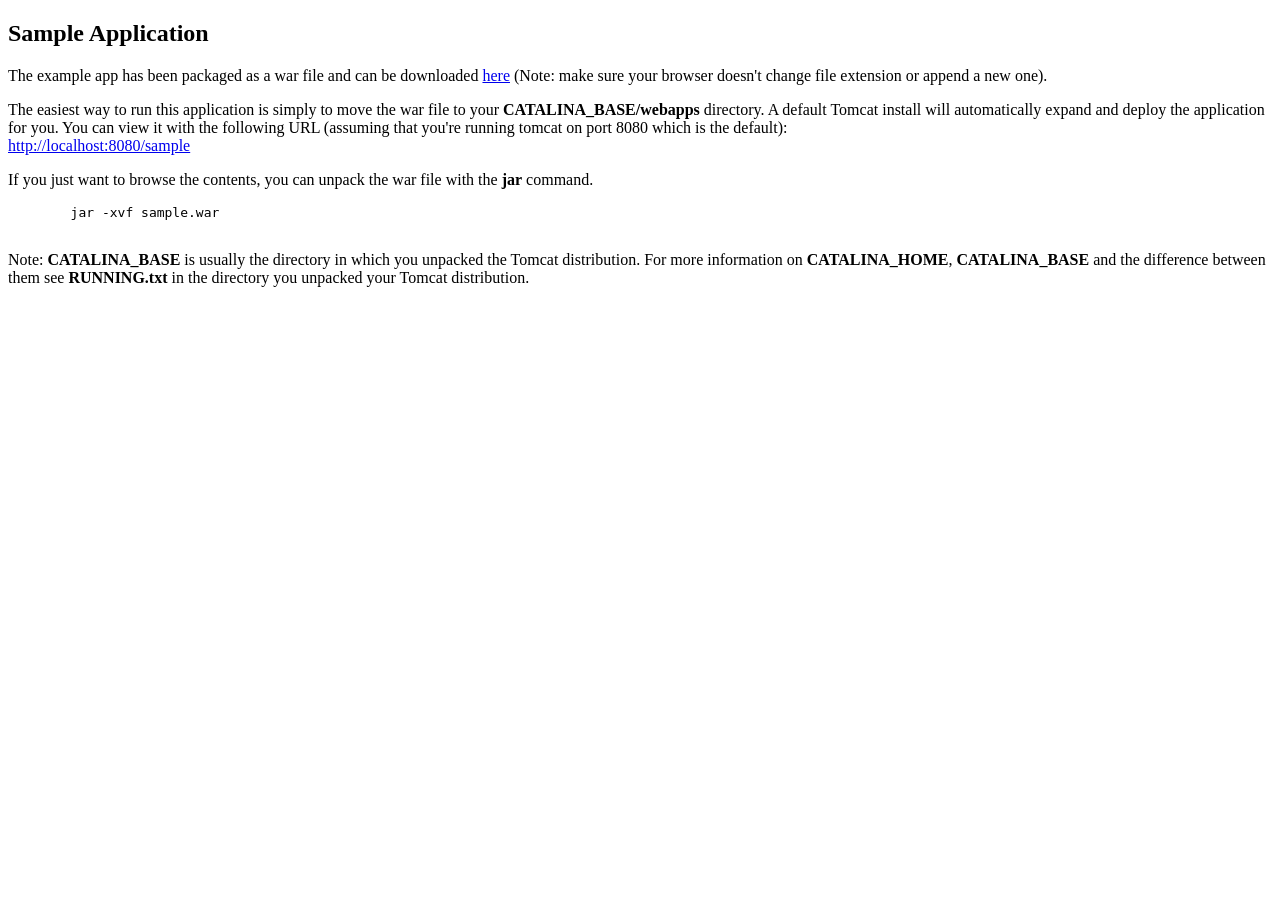
<file: apache-tomcat-9.0.12/webapps/docs/appdev/sample/index.html>
<!DOCTYPE html>
<!--
  Licensed to the Apache Software Foundation (ASF) under one or more
  contributor license agreements.  See the NOTICE file distributed with
  this work for additional information regarding copyright ownership.
  The ASF licenses this file to You under the Apache License, Version 2.0
  (the "License"); you may not use this file except in compliance with
  the License.  You may obtain a copy of the License at

      http://www.apache.org/licenses/LICENSE-2.0

  Unless required by applicable law or agreed to in writing, software
  distributed under the License is distributed on an "AS IS" BASIS,
  WITHOUT WARRANTIES OR CONDITIONS OF ANY KIND, either express or implied.
  See the License for the specific language governing permissions and
  limitations under the License.
-->
<html>
<head>
<meta charset="UTF-8" />
<meta name="author" content="Ben Souther" />
<title>Sample Application</title>
</head>
<body>
<h2>Sample Application</h2>
      <p>
        The example app has been packaged as a war file and can be downloaded
        <a href="sample.war">here</a> (Note: make sure your browser doesn't
        change file extension or append a new one).
      </p>
      <p>
        The easiest way to run this application is simply to move the war file
        to your <b>CATALINA_BASE/webapps</b> directory. A default Tomcat install
        will automatically expand and deploy the application for you. You can
        view it with the following URL (assuming that you're running tomcat on
        port 8080 which is the default):
        <br />
        <a href="http://localhost:8080/sample">http://localhost:8080/sample</a>
      </p>
      <p>
        If you just want to browse the contents, you can unpack the war file
        with the <b>jar</b> command.
      </p>
      <pre>
        jar -xvf sample.war
      </pre>
      <p>
         Note: <b>CATALINA_BASE</b> is usually the directory in which you
         unpacked the Tomcat distribution. For more information on
         <b>CATALINA_HOME</b>, <b>CATALINA_BASE</b> and the difference between
         them see <b>RUNNING.txt</b> in the directory you unpacked your Tomcat
         distribution.
      </p>
</body>
</html>
</file>
<file: apache-tomcat-9.0.12/webapps/docs/images/docs-stylesheet.css>
@charset "utf-8";
/*
  Licensed to the Apache Software Foundation (ASF) under one or more
  contributor license agreements.  See the NOTICE file distributed with
  this work for additional information regarding copyright ownership.
  The ASF licenses this file to You under the Apache License, Version 2.0
  (the "License"); you may not use this file except in compliance with
  the License.  You may obtain a copy of the License at

      http://www.apache.org/licenses/LICENSE-2.0

  Unless required by applicable law or agreed to in writing, software
  distributed under the License is distributed on an "AS IS" BASIS,
  WITHOUT WARRANTIES OR CONDITIONS OF ANY KIND, either express or implied.
  See the License for the specific language governing permissions and
  limitations under the License.
*/

/* Fonts */
@import url("fonts/fonts.css");

/* General style */

h1, h2, h3, h4, h5, h6, th {
  font-weight: 600;
}

body {
  margin: 0;
}

body, input {
  font-family: 'Open Sans', sans-serif;
  font-size: 10.5pt;
}

code, pre {
  font-family: Consolas, monospace;
}

img {
  border: 0;
}

table {
  border-collapse: collapse;
  text-align: left;
}
table *:not(table) {
  /* Prevent border-collapsing for table child elements like <div> */
  border-collapse: separate;
}

th {
  text-align: left;
}

main {
  /* Remove this once all IEs support <main> element */
  display: block;
}


/* Layout */

#wrapper {
  min-width: 400px;
}

#header {
  border-bottom: 1px solid #bbb;
}

@media not print {
    #header {
        box-shadow: 0 0 7px #aaa;
    }
}

#header > div {
  padding-left: 15px;
  padding-right: 15px;

  /* Work-around for old browsers: */
  background-color: #F8F3E4;
  background: linear-gradient(to bottom, #ffffff -10%, #F8F3E4 100%);
  position: relative;
}

#header .logo {
  float: left;
  padding-top: 10px;
  min-width: 190px;
}

#header .logo  img{
  /* To avoid that the Font Descender being added to the parent div's height */
  vertical-align: middle;
}

#header .asfLogo {
  float: right;
  position: relative;
  top: 8px;
}

#header h1 {
  margin-top: 0.6em;
  margin-bottom: 0;
}

#header .versionInfo {
  font-size: 13pt;
  margin-bottom: 1em;
}

#middle {
  display: table;
  table-layout: fixed;
  margin: 0;
  width: 100%;
}
#middle > div { display: table-row; }
#middle > div > div { display: table-cell; vertical-align: top; }



#mainLeft {
  width: 190px;
}

#mainLeft > div {
  margin-top: -1px; /* to overwrite border of element above */
  padding-left: 16px;
  padding-right: 14px;
  padding-top: 6px;
  padding-bottom: 15px;
  background-color: #F8F3E4;
  border-right: 1px solid #bbb;
  border-bottom: 1px solid #bbb;
  font-size: 10pt;
  border-bottom-right-radius: 20px;
  box-shadow: 0 0 5px #aaa;
}

#mainLeft h2 {
  margin-bottom: 0.2em;
  font-size: 1.2em;
}

#mainLeft ul {
  padding: 0;
  margin: 0;
  list-style-type: none;
}

#mainLeft ul a {
  text-indent: -0.6em;
  padding-left: 1.4em;
  display: block;
  text-decoration: none;
  color: #444;
}
#mainLeft ul a:hover {
  color: #000;
  background-color: #D1c9b9;
}

#mainRight {
  padding-left: 14px;
  padding-right: 20px;

}

#footer {
  margin-top: 30px;
  padding-top: 20px;
  padding-bottom: 20px;
  padding-left: 20px;
  padding-right: 20px;
  border-top: 1px solid #ccc;
  color: #444;
  text-align: center;
  /* font-style: italic; */
  font-size: 9pt;
}


/* Content */

#content div.text {
  padding-left: 1em;
  padding-left: 1em;
}

#content h3, #content h4, #content h5, #content h6 {
  padding-left: 5px;
  padding-right: 5px;
  background-color: #eaeaea;
}

@media not print {
    #content h3, #content h4, #content h5, #content h6 {
        border: 1px solid #ccc;
        border-radius: 4px;
    }
}

#content h4, #content h5, #content h6 {
  background-color: #f6f6f6;
}

code {
  background-color: rgb(224,255,255);
}

div.codeBox pre code, code.attributeName, code.propertyName, code.noHighlight, .noHighlight code {
  background-color: transparent;
}
div.codeBox {
  overflow: auto;
  margin: 1em 0;
}
div.codeBox pre {
  margin: 0;
  padding: 4px;
  border: 1px solid #999;
  border-radius: 5px;
  background-color: #eff8ff;
  display: table; /* To prevent <pre>s from taking the complete available width. */
  /*
  When it is officially supported, use the following CSS instead of display: table
  to prevent big <pre>s from exceeding the browser window:
  max-width: available;
  width: min-content;
  */
}

div.codeBox pre.wrap {
  white-space: pre-wrap;
}


table.defaultTable tr, table.detail-table tr {
    border: 1px solid #CCC;
}

table.defaultTable tr:nth-child(even), table.detail-table tr:nth-child(even) {
    background-color: #FAFBFF;
}

table.defaultTable tr:nth-child(odd), table.detail-table tr:nth-child(odd) {
    background-color: #EEEFFF;
}

table.defaultTable th, table.detail-table th {
  background-color: #88b;
  color: #fff;
}

table.defaultTable th, table.defaultTable td, table.detail-table th, table.detail-table td {
  padding: 5px 8px;
}


p.notice {
  border: 1px solid rgb(255, 0, 0);
  background-color: rgb(238, 238, 238);
  color: rgb(0, 51, 102);
  padding: 0.5em;
  margin: 1em 2em 1em 1em;
}


/* Changelog-Styles */

ul.changelog {
  padding-left: 1em;
  list-style-type: none;
}

ul.changelog  li{
  padding-top: 5px;
  padding-bottom: 5px;
}

ul.changelog img {
  vertical-align: middle
}


/* Printer-only Styles */
@media print {
    .noPrint { display: none; }
    #middle > div > div#mainLeft { display: none; }
    a { color: inherit; text-decoration: none; }
}

/* Fix for Comments section which contains a <h4> */
#comments_thread h1, #comments_thread h2, #comments_thread h3, #comments_thread h4, #comments_thread h5, #comments_thread h6 {
    border: none;
    background-color: transparent;
}
</file>
